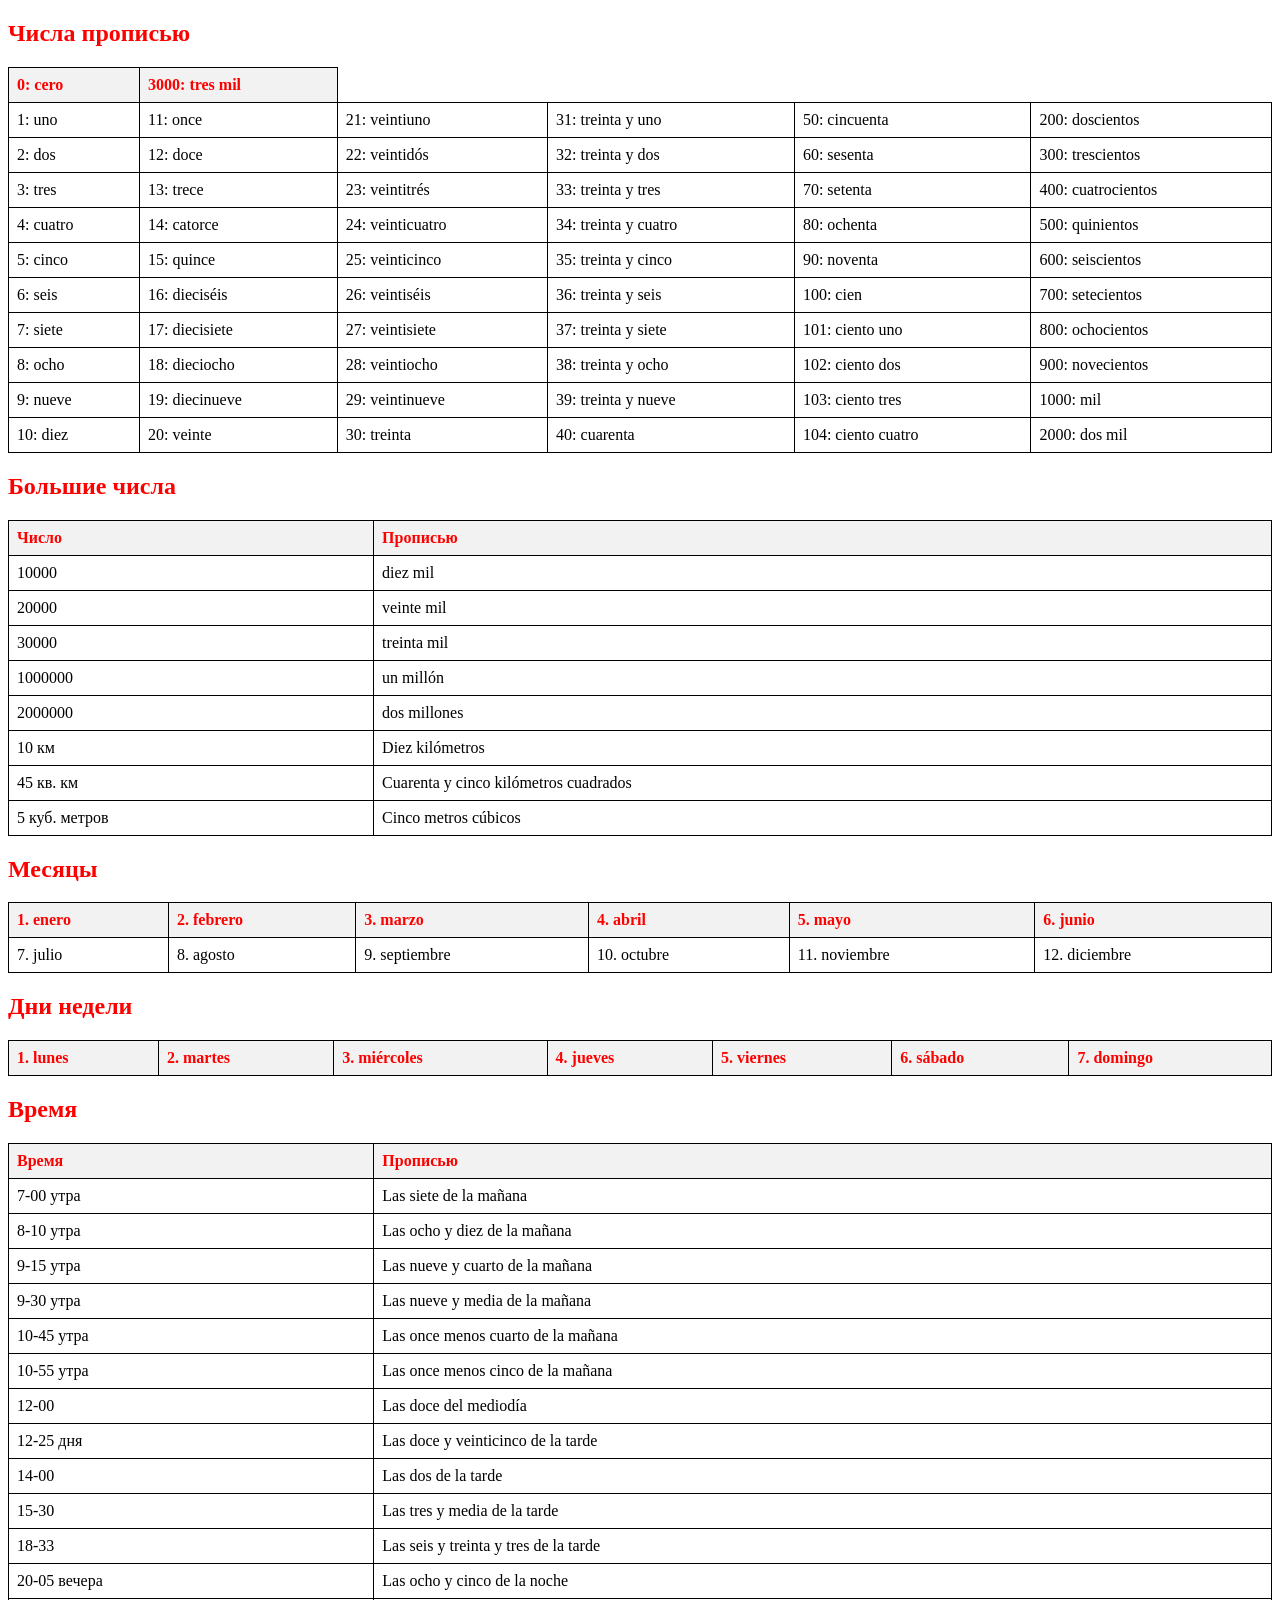
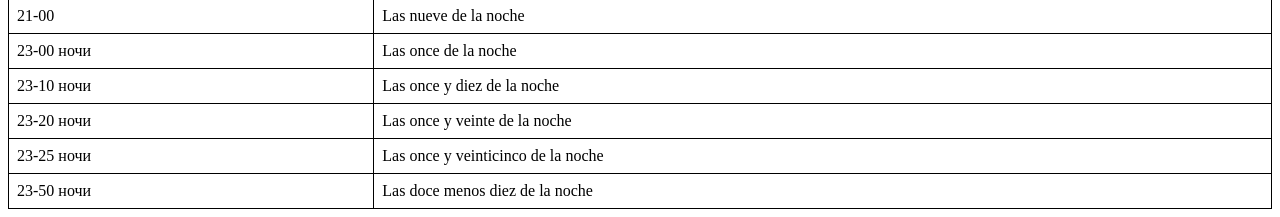
<file: chisla.html>
<!DOCTYPE html>
<html lang="en">
<head>
    <meta charset="UTF-8">
    <meta name="viewport" content="width=device-width, initial-scale=1.0">
    <title>Числа прописью</title>
    <style>
        table {
            border-collapse: collapse;
            width: 100%;
        }

        th, td {
            border: 1px solid black;
            text-align: left;
            padding: 8px;
        }

        th {
            background-color: #f2f2f2;
            color: red;
        }

        h2 {
            color: red;
        }
    </style>
</head>
<body>
    <h2>Числа прописью</h2>

    <table>
        <tr>
            <th>0: cero</th>
            <th>3000: tres mil</th>
        </tr>
        <tr>
            <td>1: uno</td>
            <td>11: once</td>
            <td>21: veintiuno</td>
            <td>31: treinta y uno</td>
            <td>50: cincuenta</td>
            <td>200: doscientos</td>
        </tr>
        <tr>
            <td>2: dos</td>
            <td>12: doce</td>
            <td>22: veintidós</td>
            <td>32: treinta y dos</td>
            <td>60: sesenta</td>
            <td>300: trescientos</td>
        </tr>
        <tr>
            <td>3: tres</td>
            <td>13: trece</td>
            <td>23: veintitrés</td>
            <td>33: treinta y tres</td>
            <td>70: setenta</td>
            <td>400: cuatrocientos</td>
        </tr>
        <tr>
            <td>4: cuatro</td>
            <td>14: catorce</td>
            <td>24: veinticuatro</td>
            <td>34: treinta y cuatro</td>
            <td>80: ochenta</td>
            <td>500: quinientos</td>
        </tr>
        <tr>
            <td>5: cinco</td>
            <td>15: quince</td>
            <td>25: veinticinco</td>
            <td>35: treinta y cinco</td>
            <td>90: noventa</td>
            <td>600: seiscientos</td>
        </tr>
        <tr>
            <td>6: seis</td>
            <td>16: dieciséis</td>
            <td>26: veintiséis</td>
            <td>36: treinta y seis</td>
            <td>100: cien</td>
            <td>700: setecientos</td>
        </tr>
        <tr>
            <td>7: siete</td>
            <td>17: diecisiete</td>
            <td>27: veintisiete</td>
            <td>37: treinta y siete</td>
            <td>101: ciento uno</td>
            <td>800: ochocientos</td>
        </tr>
        <tr>
            <td>8: ocho</td>
            <td>18: dieciocho</td>
            <td>28: veintiocho</td>
            <td>38: treinta y ocho</td>
            <td>102: ciento dos</td>
            <td>900: novecientos</td>
        </tr>
        <tr>
            <td>9: nueve</td>
            <td>19: diecinueve</td>
            <td>29: veintinueve</td>
            <td>39: treinta y nueve</td>
            <td>103: ciento tres</td>
            <td>1000: mil</td>
        </tr>
        <tr>
            <td>10: diez</td>
            <td>20: veinte</td>
            <td>30: treinta</td>
            <td>40: cuarenta</td>
            <td>104: ciento cuatro</td>
            <td>2000: dos mil</td>
        </tr>
    </table>

    <h2>Большие числа</h2>
    <table>
        <tr>
            <th>Число</th>
            <th>Прописью</th>
        </tr>
        <tr>
            <td>10000</td>
            <td>diez mil</td>
        </tr>
        <tr>
            <td>20000</td>
            <td>veinte mil</td>
        </tr>
        <tr>
            <td>30000</td>
            <td>treinta mil</td>
        </tr>
        <tr>
            <td>1000000</td>
            <td>un millón</td>
        </tr>
        <tr>
            <td>2000000</td>
            <td>dos millones</td>
        </tr>
        <tr>
            <td>10 км</td>
            <td>Diez kilómetros</td>
        </tr>
        <tr>
            <td>45 кв. км</td>
            <td>Cuarenta y cinco kilómetros cuadrados</td>
        </tr>
        <tr>
            <td>5 куб. метров</td>
            <td>Cinco metros cúbicos</td>
        </tr>
    </table>

    <h2>Месяцы</h2>
    <table>
        <tr>
            <th>1. enero</th>
            <th>2. febrero</th>
            <th>3. marzo</th>
            <th>4. abril</th>
            <th>5. mayo</th>
            <th>6. junio</th>
        </tr>
        <tr>
            <td>7. julio</td>
            <td>8. agosto</td>
            <td>9. septiembre</td>
            <td>10. octubre</td>
            <td>11. noviembre</td>
            <td>12. diciembre</td>
        </tr>
    </table>

    <h2>Дни недели</h2>
    <table>
        <tr>
            <th>1. lunes</th>
            <th>2. martes</th>
            <th>3. miércoles</th>
            <th>4. jueves</th>
            <th>5. viernes</th>
            <th>6. sábado</th>
            <th>7. domingo</th>
        </tr>
    </table>

    <h2>Время</h2>
    <table>
        <tr>
            <th>Время</th>
            <th>Прописью</th>
        </tr>
        <tr>
            <td>7-00 утра</td>
            <td>Las siete de la mañana</td>
        </tr>
        <tr>
            <td>8-10 утра</td>
            <td>Las ocho y diez de la mañana</td>
        </tr>
        <tr>
            <td>9-15 утра</td>
            <td>Las nueve y cuarto de la mañana</td>
        </tr>
        <tr>
            <td>9-30 утра</td>
            <td>Las nueve y media de la mañana</td>
        </tr>
        <tr>
            <td>10-45 утра</td>
            <td>Las once menos cuarto de la mañana</td>
        </tr>
        <tr>
            <td>10-55 утра</td>
            <td>Las once menos cinco de la mañana</td>
        </tr>
        <tr>
            <td>12-00</td>
            <td>Las doce del mediodía</td>
        </tr>
        <tr>
            <td>12-25 дня</td>
            <td>Las doce y veinticinco de la tarde</td>
        </tr>
        <tr>
            <td>14-00</td>
            <td>Las dos de la tarde</td>
        </tr>
        <tr>
            <td>15-30</td>
            <td>Las tres y media de la tarde</td>
        </tr>
        <tr>
            <td>18-33</td>
            <td>Las seis y treinta y tres de la tarde</td>
        </tr>
        <tr>
            <td>20-05 вечера</td>
            <td>Las ocho y cinco de la noche</td>
        </tr>
        <tr>
            <td>21-00</td>
            <td>Las nueve de la noche</td>
        </tr>
        <tr>
            <td>23-00 ночи</td>
            <td>Las once de la noche</td>
        </tr>
        <tr>
            <td>23-10 ночи</td>
            <td>Las once y diez de la noche</td>
        </tr>
        <tr>
            <td>23-20 ночи</td>
            <td>Las once y veinte de la noche</td>
        </tr>
        <tr>
            <td>23-25 ночи</td>
            <td>Las once y veinticinco de la noche</td>
        </tr>
        <tr>
            <td>23-50 ночи</td>
            <td>Las doce menos diez de la noche</td>
        </tr>
    </table>
</body>
</html>
</file>
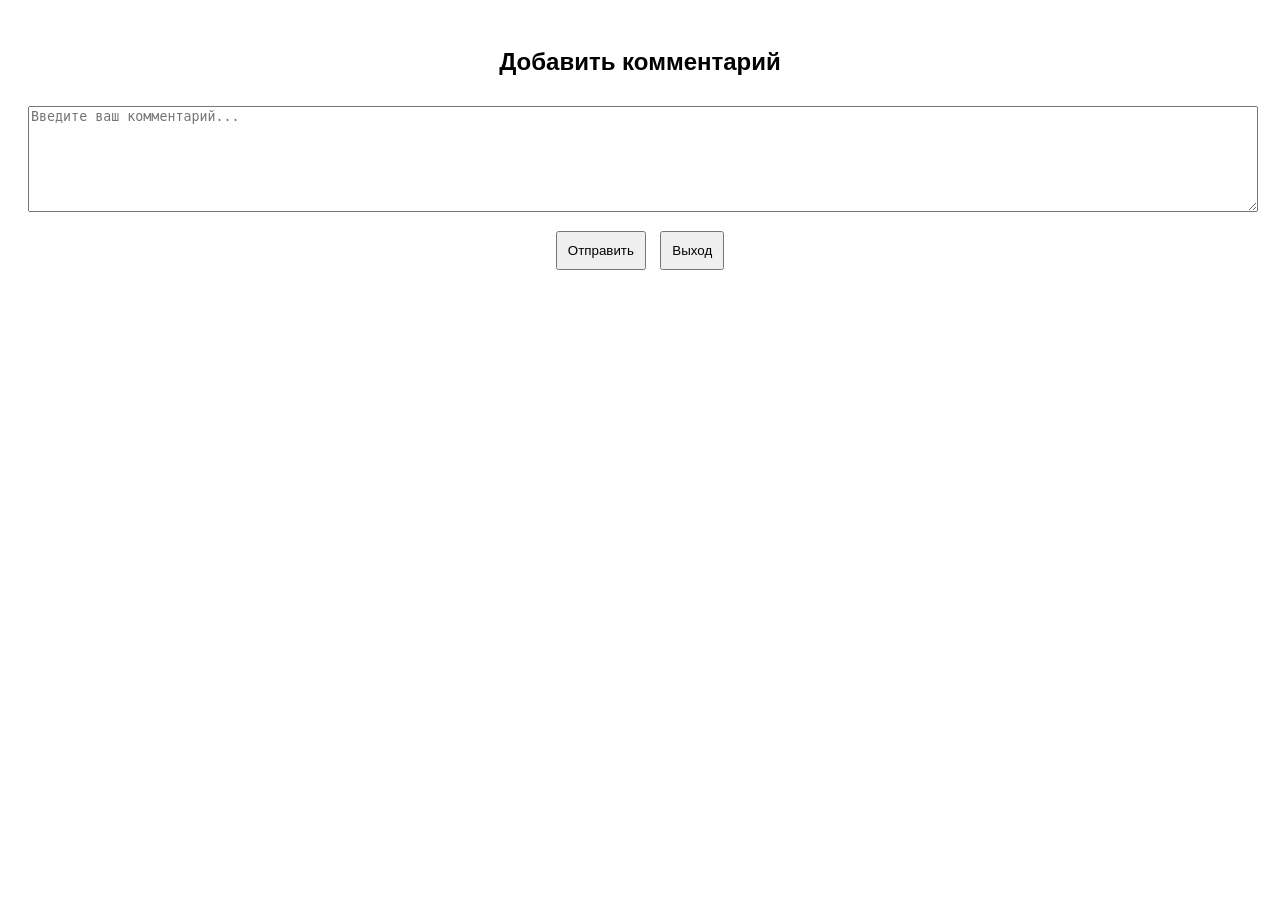
<file: comment.html>
<!DOCTYPE html>
<html lang="ru">
<head>
    <meta charset="UTF-8">
    <meta name="viewport" content="width=device-width, initial-scale=1.0">
    <title>Оставить комментарий</title>
    <style>
        body {
            font-family: Arial, sans-serif;
            padding: 20px;
            text-align: center;
        }
        textarea {
            width: 100%;
            height: 100px;
            margin-top: 10px;
        }
        .buttons {
            margin-top: 10px;
        }
        button {
            margin: 5px;
            padding: 10px;
        }
    </style>
</head>
<body>
    <h2>Добавить комментарий</h2>
    <textarea id="commentText" placeholder="Введите ваш комментарий..."></textarea>
    
    <div class="buttons">
        <button onclick="submitComment()">Отправить</button>
        <button onclick="window.close()">Выход</button>
    </div>

    <script>
    function submitComment() {
        const comment = document.getElementById('commentText').value.trim();
        if (!comment) {
            alert("Комментарий не может быть пустым!");
            return;
        }

        const formData = new FormData();
        formData.append('comment', comment);

        fetch('save_comment.php', {
            method: 'POST',
            body: formData
        })
        .then(response => response.text())
        .then(result => {
            alert(result);
            window.close();
        })
        .catch(error => console.error('Ошибка:', error));
    }
    </script>
</body>
</html>
</file>
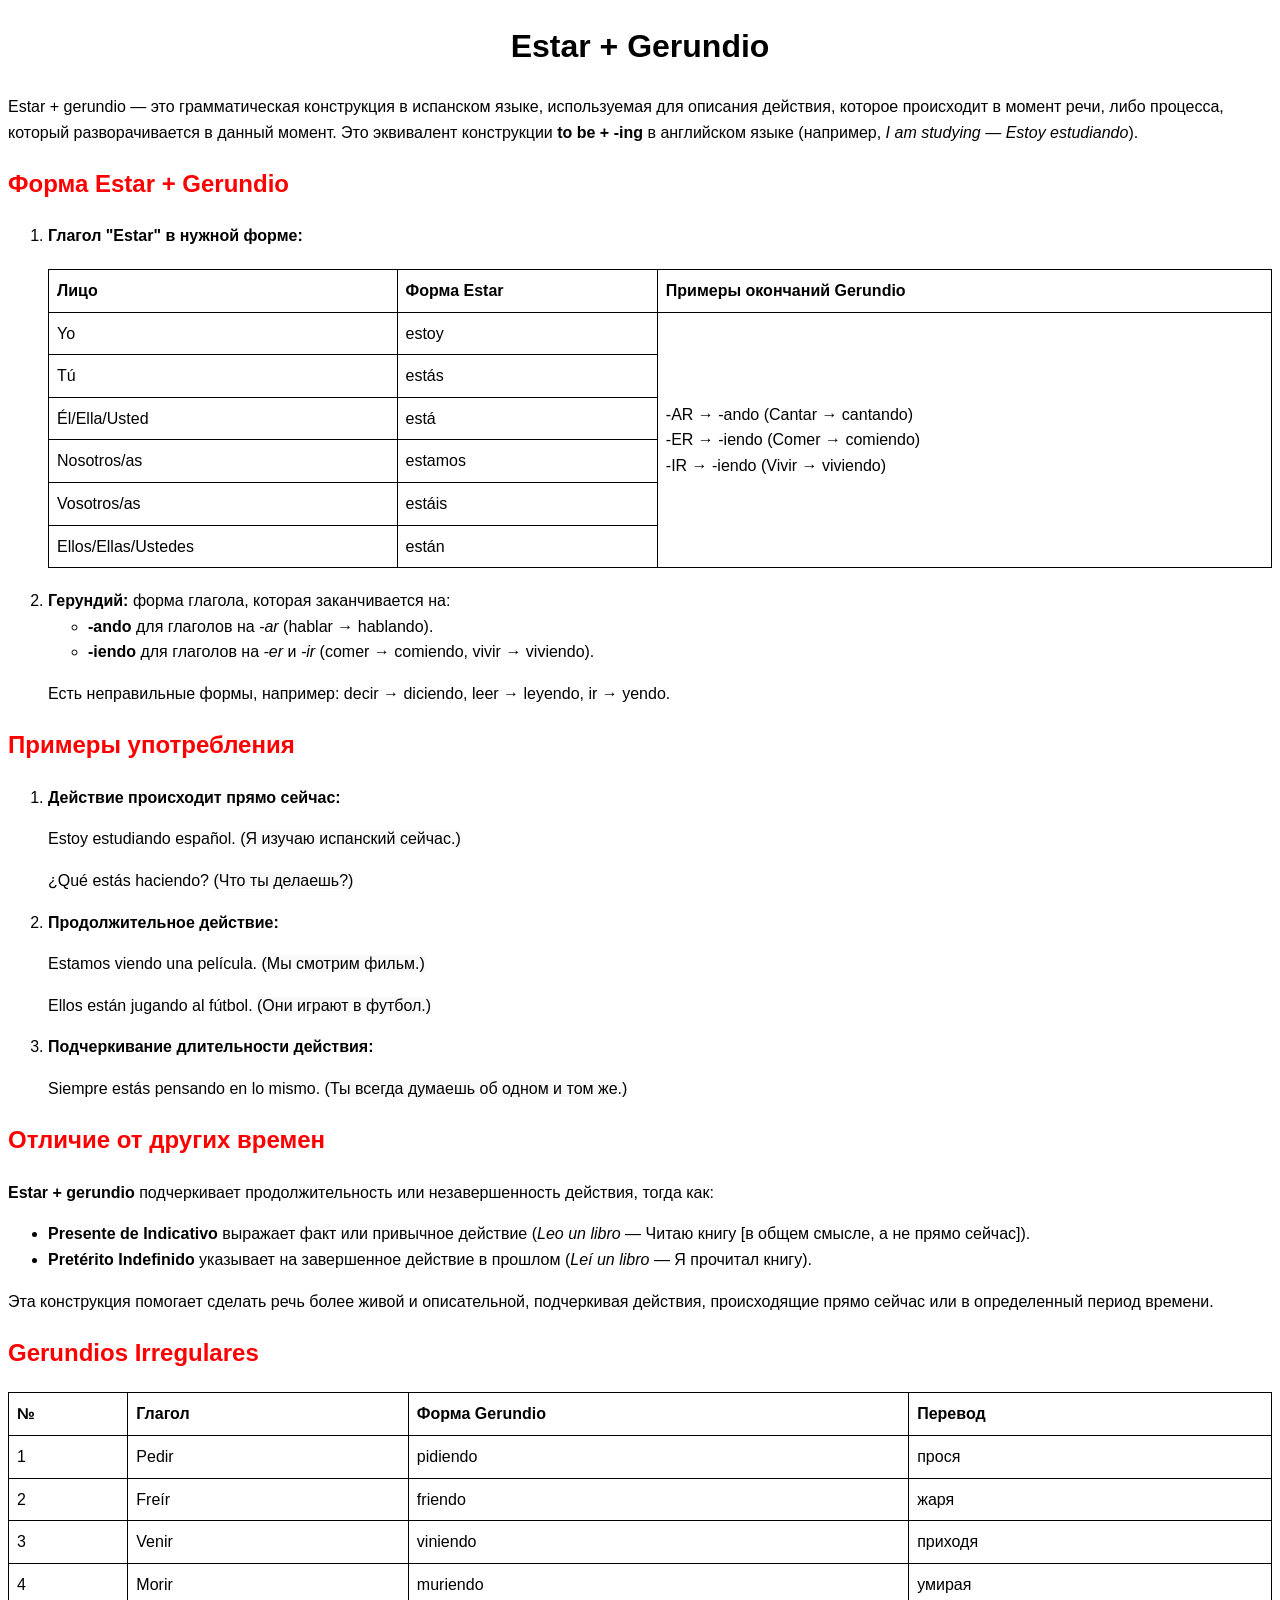
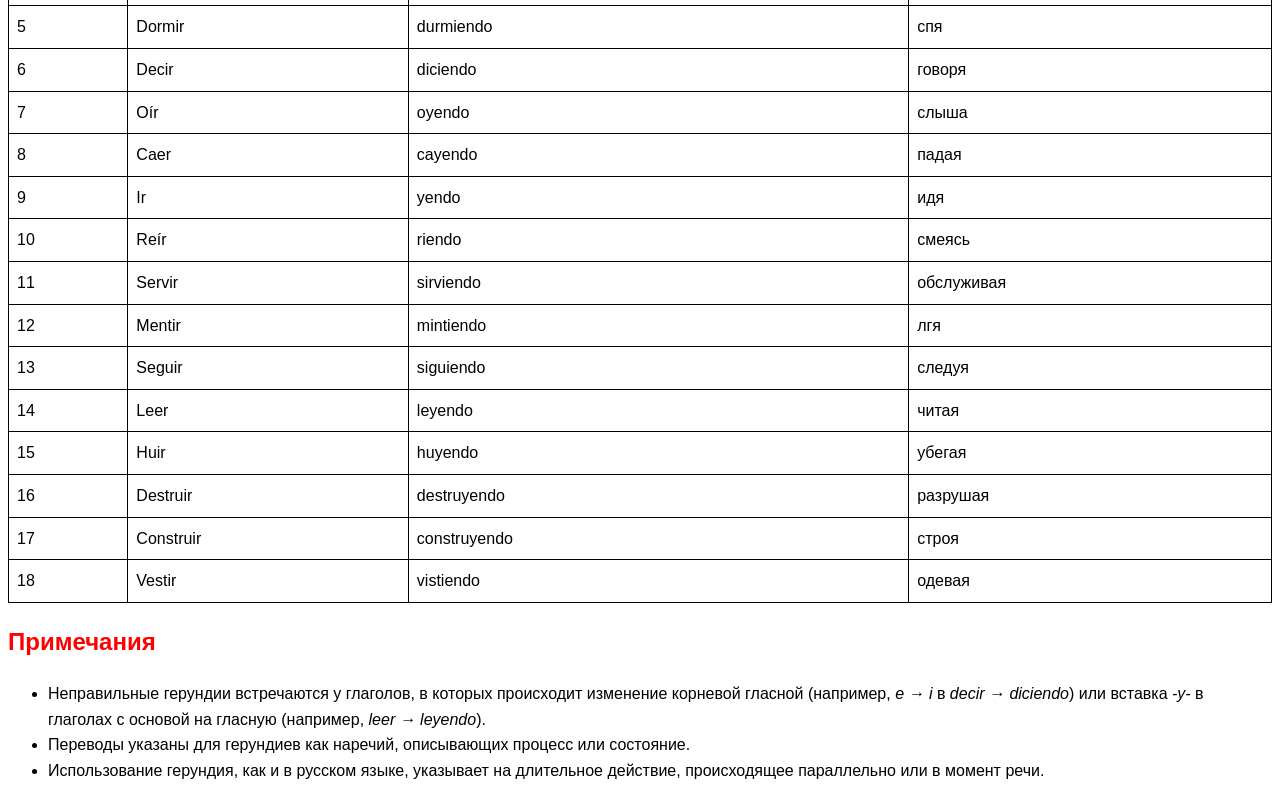
<file: gerundio.html>
<!DOCTYPE html>
<html lang="es">
<head>
    <meta charset="UTF-8">
    <meta name="viewport" content="width=device-width, initial-scale=1.0">
    <title>Estar + Gerundio</title>
    <style>
        body {
            font-family: Arial, sans-serif;
            line-height: 1.6;
        }
        h1 {
            color: black;
            text-align: center;
        }
        h2 {
            color: red;
        }
        table {
            width: 100%;
            border-collapse: collapse;
            margin: 20px 0;
        }
        table, th, td {
            border: 1px solid black;
        }
        th, td {
            padding: 8px;
            text-align: left;
        }
        .example {
            background-color: #f9f9f9;
        }
        .note {
            font-style: italic;
            color: #555;
        }
    </style>
</head>
<body>
    <h1>Estar + Gerundio</h1>
    <p>Estar + gerundio — это грамматическая конструкция в испанском языке, используемая для описания действия, которое происходит в момент речи, либо процесса, который разворачивается в данный момент. Это эквивалент конструкции <b>to be + -ing</b> в английском языке (например, <i>I am studying</i> — <i>Estoy estudiando</i>).</p>

    <h2>Форма Estar + Gerundio</h2>
    <ol>
        <li>
            <b>Глагол "Estar" в нужной форме:</b>
            <table>
                <tr>
                    <th>Лицо</th>
                    <th>Форма Estar</th>
                    <th>Примеры окончаний Gerundio</th>
                </tr>
                <tr>
                    <td>Yo</td>
                    <td>estoy</td>
                    <td rowspan="6">-AR → -ando (Cantar → cantando)<br>-ER → -iendo (Comer → comiendo)<br>-IR → -iendo (Vivir → viviendo)</td>
                </tr>
                <tr>
                    <td>Tú</td>
                    <td>estás</td>
                </tr>
                <tr>
                    <td>Él/Ella/Usted</td>
                    <td>está</td>
                </tr>
                <tr>
                    <td>Nosotros/as</td>
                    <td>estamos</td>
                </tr>
                <tr>
                    <td>Vosotros/as</td>
                    <td>estáis</td>
                </tr>
                <tr>
                    <td>Ellos/Ellas/Ustedes</td>
                    <td>están</td>
                </tr>
            </table>
        </li>
        <li>
            <b>Герундий:</b> форма глагола, которая заканчивается на:
            <ul>
                <li><b>-ando</b> для глаголов на <i>-ar</i> (hablar → hablando).</li>
                <li><b>-iendo</b> для глаголов на <i>-er</i> и <i>-ir</i> (comer → comiendo, vivir → viviendo).</li>
            </ul>
            <p>Есть неправильные формы, например: decir → diciendo, leer → leyendo, ir → yendo.</p>
        </li>
    </ol>

    <h2>Примеры употребления</h2>
    <ol>
        <li><b>Действие происходит прямо сейчас:</b>
            <p>Estoy estudiando español. <span class="example">(Я изучаю испанский сейчас.)</span></p>
            <p>¿Qué estás haciendo? <span class="example">(Что ты делаешь?)</span></p>
        </li>
        <li><b>Продолжительное действие:</b>
            <p>Estamos viendo una película. <span class="example">(Мы смотрим фильм.)</span></p>
            <p>Ellos están jugando al fútbol. <span class="example">(Они играют в футбол.)</span></p>
        </li>
        <li><b>Подчеркивание длительности действия:</b>
            <p>Siempre estás pensando en lo mismo. <span class="example">(Ты всегда думаешь об одном и том же.)</span></p>
        </li>
    </ol>

    <h2>Отличие от других времен</h2>
    <p><b>Estar + gerundio</b> подчеркивает продолжительность или незавершенность действия, тогда как:</p>
    <ul>
        <li><b>Presente de Indicativo</b> выражает факт или привычное действие (<i>Leo un libro</i> — Читаю книгу [в общем смысле, а не прямо сейчас]).</li>
        <li><b>Pretérito Indefinido</b> указывает на завершенное действие в прошлом (<i>Leí un libro</i> — Я прочитал книгу).</li>
    </ul>
    <p>Эта конструкция помогает сделать речь более живой и описательной, подчеркивая действия, происходящие прямо сейчас или в определенный период времени.</p>

    <h2>Gerundios Irregulares</h2>
    <table>
        <tr>
            <th>№</th>
            <th>Глагол</th>
            <th>Форма Gerundio</th>
            <th>Перевод</th>
        </tr>
        <tr>
            <td>1</td>
            <td>Pedir</td>
            <td>pidiendo</td>
            <td>прося</td>
        </tr>
        <tr>
            <td>2</td>
            <td>Freír</td>
            <td>friendo</td>
            <td>жаря</td>
        </tr>
        <tr>
            <td>3</td>
            <td>Venir</td>
            <td>viniendo</td>
            <td>приходя</td>
        </tr>
        <tr>
            <td>4</td>
            <td>Morir</td>
            <td>muriendo</td>
            <td>умирая</td>
        </tr>
        <tr>
            <td>5</td>
            <td>Dormir</td>
            <td>durmiendo</td>
            <td>спя</td>
        </tr>
        <tr>
            <td>6</td>
            <td>Decir</td>
            <td>diciendo</td>
            <td>говоря</td>
        </tr>
        <tr>
            <td>7</td>
            <td>Oír</td>
            <td>oyendo</td>
            <td>слыша</td>
        </tr>
        <tr>
            <td>8</td>
            <td>Caer</td>
            <td>cayendo</td>
            <td>падая</td>
        </tr>
        <tr>
            <td>9</td>
            <td>Ir</td>
            <td>yendo</td>
            <td>идя</td>
        </tr>
        <tr>
            <td>10</td>
            <td>Reír</td>
            <td>riendo</td>
            <td>смеясь</td>
        </tr>
        <tr>
            <td>11</td>
            <td>Servir</td>
            <td>sirviendo</td>
            <td>обслуживая</td>
        </tr>
        <tr>
            <td>12</td>
            <td>Mentir</td>
            <td>mintiendo</td>
            <td>лгя</td>
        </tr>
        <tr>
            <td>13</td>
            <td>Seguir</td>
            <td>siguiendo</td>
            <td>следуя</td>
        </tr>
        <tr>
            <td>14</td>
            <td>Leer</td>
            <td>leyendo</td>
            <td>читая</td>
        </tr>
        <tr>
            <td>15</td>
            <td>Huir</td>
            <td>huyendo</td>
            <td>убегая</td>
        </tr>
        <tr>
            <td>16</td>
            <td>Destruir</td>
            <td>destruyendo</td>
            <td>разрушая</td>
        </tr>
        <tr>
            <td>17</td>
            <td>Construir</td>
            <td>construyendo</td>
            <td>строя</td>
        </tr>
        <tr>
            <td>18</td>
            <td>Vestir</td>
            <td>vistiendo</td>
            <td>одевая</td>
        </tr>
    </table>

    <h2>Примечания</h2>
    <ul>
        <li>Неправильные герундии встречаются у глаголов, в которых происходит изменение корневой гласной (например, <i>e → i</i> в <i>decir → diciendo</i>) или вставка <i>-y-</i> в глаголах с основой на гласную (например, <i>leer → leyendo</i>).</li>
        <li>Переводы указаны для герундиев как наречий, описывающих процесс или состояние.</li>
        <li>Использование герундия, как и в русском языке, указывает на длительное действие, происходящее параллельно или в момент речи.</li>
    </ul>
</body>
</html>
</file>
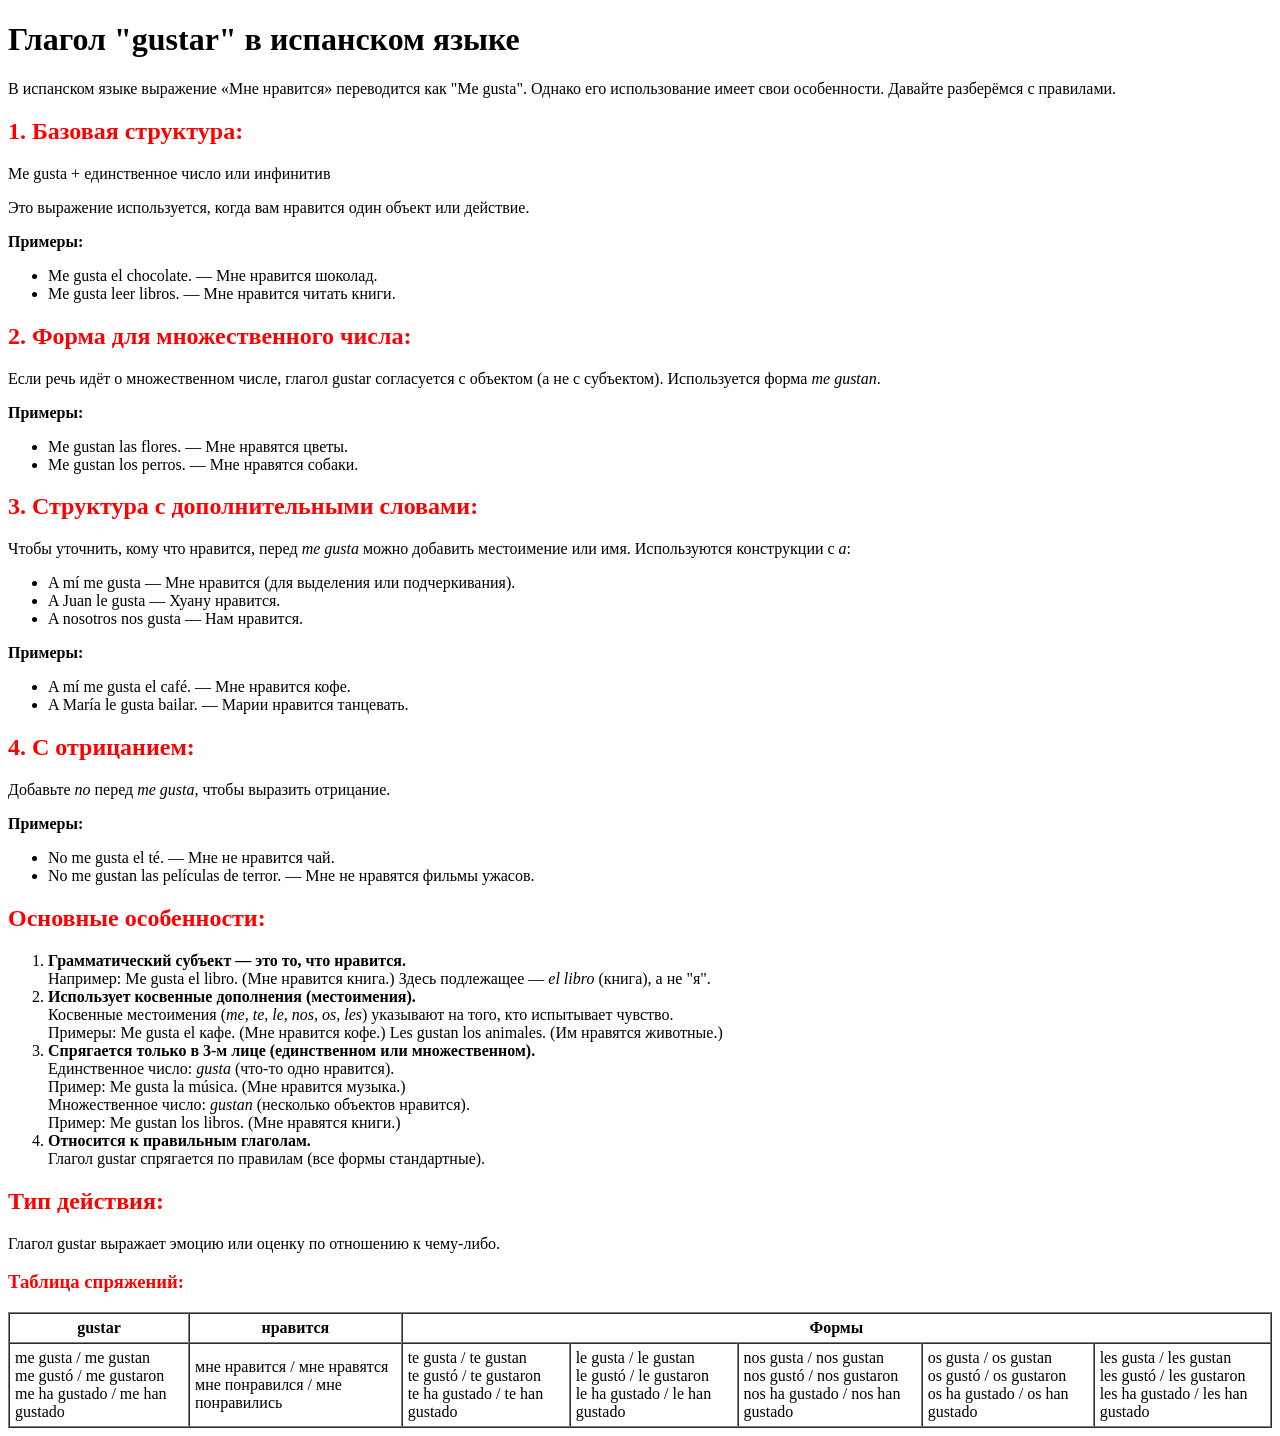
<file: gustar.html>
<!DOCTYPE html>
<html lang="ru">
<head>
    <meta charset="UTF-8">
    <meta name="viewport" content="width=device-width, initial-scale=1.0">
    <title>Глагол "gustar" в испанском языке</title>
</head>
<body>
    <h1>Глагол "gustar" в испанском языке</h1>
    <p>В испанском языке выражение «Мне нравится» переводится как "Me gusta". Однако его использование имеет свои особенности. Давайте разберёмся с правилами.</p>
    
    <h2 style="color: red;">1. Базовая структура:</h2>
    <p>Me gusta + единственное число или инфинитив</p>
    <p>Это выражение используется, когда вам нравится один объект или действие.</p>
    <p><strong>Примеры:</strong></p>
    <ul>
        <li>Me gusta el chocolate. — Мне нравится шоколад.</li>
        <li>Me gusta leer libros. — Мне нравится читать книги.</li>
    </ul>
    
    <h2 style="color: red;">2. Форма для множественного числа:</h2>
    <p>Если речь идёт о множественном числе, глагол gustar согласуется с объектом (а не с субъектом). Используется форма <em>me gustan</em>.</p>
    <p><strong>Примеры:</strong></p>
    <ul>
        <li>Me gustan las flores. — Мне нравятся цветы.</li>
        <li>Me gustan los perros. — Мне нравятся собаки.</li>
    </ul>
    
    <h2 style="color: red;">3. Структура с дополнительными словами:</h2>
    <p>Чтобы уточнить, кому что нравится, перед <em>me gusta</em> можно добавить местоимение или имя. Используются конструкции с <em>a</em>:</p>
    <ul>
        <li>A mí me gusta — Мне нравится (для выделения или подчеркивания).</li>
        <li>A Juan le gusta — Хуану нравится.</li>
        <li>A nosotros nos gusta — Нам нравится.</li>
    </ul>
    <p><strong>Примеры:</strong></p>
    <ul>
        <li>A mí me gusta el café. — Мне нравится кофе.</li>
        <li>A María le gusta bailar. — Марии нравится танцевать.</li>
    </ul>
    
    <h2 style="color: red;">4. С отрицанием:</h2>
    <p>Добавьте <em>no</em> перед <em>me gusta</em>, чтобы выразить отрицание.</p>
    <p><strong>Примеры:</strong></p>
    <ul>
        <li>No me gusta el té. — Мне не нравится чай.</li>
        <li>No me gustan las películas de terror. — Мне не нравятся фильмы ужасов.</li>
    </ul>
    
    <h2 style="color: red;">Основные особенности:</h2>
    <ol>
        <li><strong>Грамматический субъект — это то, что нравится.</strong><br>
        Например: Me gusta el libro. (Мне нравится книга.) Здесь подлежащее — <em>el libro</em> (книга), а не "я".</li>
        <li><strong>Использует косвенные дополнения (местоимения).</strong><br>
        Косвенные местоимения (<em>me, te, le, nos, os, les</em>) указывают на того, кто испытывает чувство.<br>
        Примеры: Me gusta el кафе. (Мне нравится кофе.) Les gustan los animales. (Им нравятся животные.)</li>
        <li><strong>Спрягается только в 3-м лице (единственном или множественном).</strong><br>
        Единственное число: <em>gusta</em> (что-то одно нравится).<br>
        Пример: Me gusta la música. (Мне нравится музыка.)<br>
        Множественное число: <em>gustan</em> (несколько объектов нравится).<br>
        Пример: Me gustan los libros. (Мне нравятся книги.)</li>
        <li><strong>Относится к правильным глаголам.</strong><br>
        Глагол gustar спрягается по правилам (все формы стандартные).</li>
    </ol>
    
    <h2 style="color: red;">Тип действия:</h2>
    <p>Глагол gustar выражает эмоцию или оценку по отношению к чему-либо.</p>
    
    <h3 style="color: red;">Таблица спряжений:</h3>
    <table border="1" cellpadding="5" cellspacing="0">
        <thead>
            <tr>
                <th>gustar</th>
                <th>нравится</th>
                <th colspan="6">Формы</th>
            </tr>
        </thead>
        <tbody>
            <tr>
                <td>me gusta / me gustan<br>me gustó / me gustaron<br>me ha gustado / me han gustado</td>
                <td>мне нравится / мне нравятся<br>мне понравился / мне понравились</td>
                <td>te gusta / te gustan<br>te gustó / te gustaron<br>te ha gustado / te han gustado</td>
                <td>le gusta / le gustan<br>le gustó / le gustaron<br>le ha gustado / le han gustado</td>
                <td>nos gusta / nos gustan<br>nos gustó / nos gustaron<br>nos ha gustado / nos han gustado</td>
                <td>os gusta / os gustan<br>os gustó / os gustaron<br>os ha gustado / os han gustado</td>
                <td>les gusta / les gustan<br>les gustó / les gustaron<br>les ha gustado / les han gustado</td>
            </tr>
        </tbody>
    </table>
</body>
</html>
</file>
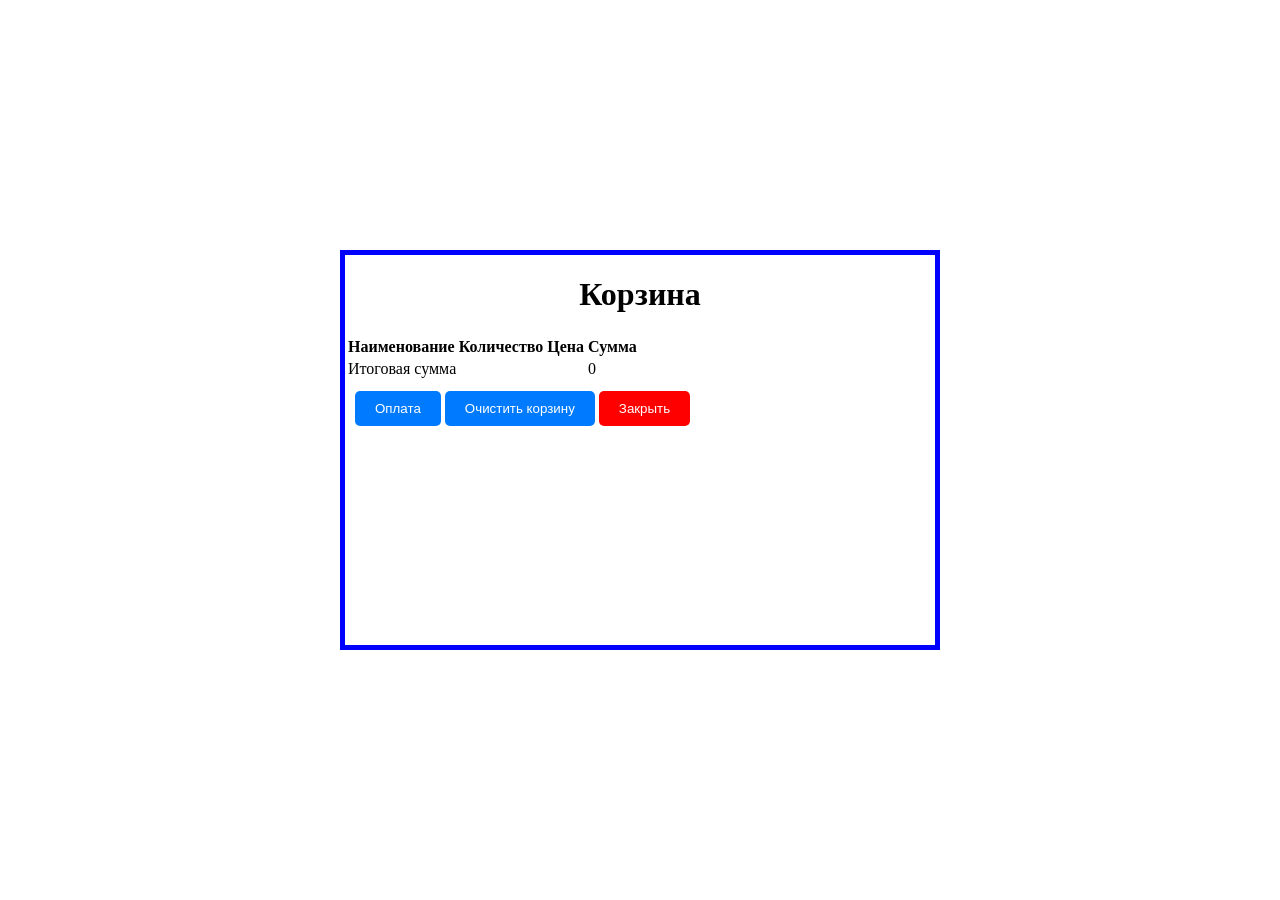
<file: korzina.html>
<!DOCTYPE html>
<html lang="ru">
<meta charset="UTF-8">
<meta name="viewport" content="width=device-width, initial-scale=1.0">
<title>Корзина</title>
<body>
    <style>
        body {
            margin: 0;
            padding: 0;
            display: flex;
            justify-content: center;
            align-items: center;
            height: 100vh;
            background-color: rgba(255, 255, 255, 0.0); /* Полностью прозрачный фон */
        }
        .window {
            width: 600px;
            height: 400px;
            border: 5px solid blue;
            box-sizing: border-box;
            background-color: rgba(255, 255, 255, 0.8); /* Полупрозрачный белый фон, можно изменить значение */
            overflow: auto;
            position: relative;
        }
        .window h1 {
            text-align: center;
        }
	    .buttons {
            display: flex;
            justify-content: space-between;
            width: 100%;
            padding: 10px;
            box-sizing: border-box;
            background-color: rgba(255, 255, 255, 0.8); /* Полупрозрачный белый фон */
        }
        .buttons button {
            padding: 10px 20px;
            background-color: #007bff;
            color: #fff;
            border: none;
            border-radius: 5px;
            cursor: pointer;

        }
    </style>

<script>
    var array4 = [];

    function clearCart() {
        array4 = [];
        saveArray4();
        populateCart();
    }

    function saveArray4() {
        localStorage.setItem('array4', JSON.stringify(array4));
    }

    function loadArray4() {
        var storedArray = localStorage.getItem('array4');
        return storedArray ? JSON.parse(storedArray) : [];
    }

    array4 = loadArray4();
    populateCart();

function populateCart() {
    let n2n = localStorage.getItem('n2n');
//    alert('Значение прочитал: ' + n2n);

//    let array4 = [];
    if (n2n && n2n !== 'null' && n2n !== null) {
        let parts = n2n.split('|');
		let j = 0;
        for (let i = 0; i < parts.length; i++) {
            if (parts[i] === 'null') {
                break;  // Прекращаем обработку строки, если встречается null
            }
            array4.push(parts[i]);
            if (i === j) {
                array4.push('1');
                j += 2;  // Увеличение j на 3
            }
        }
        // Удаляем элемент со значением null, если он есть в array4 
		array4 = array4.filter(element => element !== null);
        saveArray4(array4);
        localStorage.removeItem('n2n'); // Удаление вместо записи null
		// Сохранение null в локальное хранилище
        // localStorage.setItem('n2n', null);
    }

    const cartTableBody = document.querySelector("#cartTable tbody");
    const totalSumElement = document.getElementById("totalSum");

    cartTableBody.innerHTML = '';
    let totalSum = 0;


array4.forEach((item, i) => {
    if (i % 3 === 0) {
        const name = array4[i];
        const quantity = array4[i + 1];
        const price = array4[i + 2];
        const sum = Number(quantity) * Number(price);
//    alert('Значение прочитал 1 : ' + array4[i] + '---' + array4[i+1] + '---' + array4[i+2] + '---' + sum);		

        const row = document.createElement("tr");
        row.innerHTML = ` 
		    <td>${name}</td>
                <td>
                    <input 
                        type="number" 
                        value="${quantity}" 
                        min="0" 
                        class="quantity" 
                        data-index="${i}" 
                        data-price="${price}" 
                        style="width: 60px;" 
                    />
                </td>
                <td>${price}</td>
                <td class="sum">${sum}</td>
            `;
        cartTableBody.appendChild(row);

        totalSum += sum;
    }
});

// После добавления строк в таблицу добавляем обработчики событий
const inputs = document.querySelectorAll(".quantity");
inputs.forEach(input => {
    input.addEventListener("input", function () {
        const index = Number(this.getAttribute("data-index")); // Индекс первого элемента из группы (name)
        const newQuantity = Number(this.value); // Новое значение quantity
        const price = Number(this.getAttribute("data-price")); // Цена из data-атрибута

        if (newQuantity === 0) {
            // Удаление элемента из массива
            array4.splice(index, 3); // Удаляем name, quantity и price
            localStorage.setItem('array4', JSON.stringify(array4));

            // Удаление строки из таблицы
            this.closest("tr").remove();

            return; // Завершаем обработку события
        }

        const newSum = newQuantity * price;

        // Обновление суммы в таблице
        const sumElement = this.closest("tr").querySelector(".sum");
        sumElement.textContent = newSum;

        // Обновление array4
        array4[index + 1] = String(newQuantity);

        // Сохранение изменений в localStorage
        localStorage.setItem('array4', JSON.stringify(array4));
    });
});

    totalSumElement.textContent = totalSum;
    attachEventListeners();
}

function saveArray4(array4) {
    localStorage.setItem('array4', JSON.stringify(array4));
}

function attachEventListeners() {
    // Пример добавления событий
    const inputs = document.querySelectorAll(".quantity");
    inputs.forEach(input => {
        input.addEventListener("input", function () {
            const price = Number(this.getAttribute("data-price"));
            const newQuantity = Number(this.value);
            const newSum = price * newQuantity;

            const sumElement = this.closest("tr").querySelector(".sum");
            sumElement.textContent = newSum;
        });
    });
}

</script>
<script>     
    function attachEventListeners() {
        const quantityInputs = document.querySelectorAll(".quantity");
        const totalSumElement = document.getElementById("totalSum");
   
        quantityInputs.forEach(input => {
            input.addEventListener("input", function () {
                const row = this.closest("tr");
                const price = parseInt(this.dataset.price);
                const quantity = parseInt(this.value) || 0;
                const sumCell = row.querySelector(".sum");
                const sum = quantity * price;
                sumCell.textContent = sum;
                updateTotalSum();
            });
        });
    }

    function updateTotalSum() {
        const sumCells = document.querySelectorAll(".sum");
        const totalSumElement = document.getElementById("totalSum");
        let totalSum = 0;
        sumCells.forEach(cell => {
            totalSum += parseInt(cell.textContent) || 0;
        });
        totalSumElement.textContent = totalSum;
    }

    function closeWindow() {
        window.history.back();
    }
// /////////////////////////////////////////////////////////////////////////////

function showCommentField() {
    document.getElementById("commentSection").style.display = "block"; // Показываем комментарий
}

function cancelPayment() {
    document.getElementById("commentSection").style.display = "none"; // Скрываем комментарий
}

function proceedToPayment() {
    const name = localStorage.getItem('username') || "Не указано";
    const password = localStorage.getItem('password') || "Не указано";
    const array4 = JSON.parse(localStorage.getItem('array4')) || [];
    const clientComment = document.getElementById('clientComment').value.trim() || "Без комментария";

    if (!array4 || !Array.isArray(array4)) {
        return;
    }

    const fileContent = `Имя: ${name}\nПароль: ${password}\nКомментарий: ${clientComment}\nМассив данных: ${JSON.stringify(array4, null, 2)}`;
    document.getElementById('fileData').value = fileContent;

    document.getElementById('paymentForm').submit();

    const confirmButton = document.getElementById('confirmPaymentButton');
    confirmButton.style.backgroundColor = 'orange';
    confirmButton.innerText = 'Обработка...';

    document.getElementById('hiddenFrame').onload = () => {
        confirmButton.style.backgroundColor = 'green';
        confirmButton.innerText = 'Оплата завершена';
        alert('Данные успешно обработаны!');
        cancelPayment();
    };
}
    function closeWindow() {
        window.close();
	}
/////////////////////////////////////////////////////////////////////////////////		
    document.addEventListener("DOMContentLoaded", populateCart);
</script>

<div class="window">
    <h1>Корзина</h1>
    <table id="cartTable">
        <thead>
            <tr>
                <th>Наименование</th>
                <th>Количество</th>
                <th>Цена</th>
                <th>Сумма</th>
            </tr>
        </thead>
        <tbody>
        </tbody>
        <tfoot>
            <tr>
                <td colspan="3" class="total">Итоговая сумма</td>
                <td id="totalSum">0</td>
            </tr>
        </tfoot>
    </table>
<div class="buttons">
    <form id="paymentForm" action="hello.php" method="POST" enctype="multipart/form-data" target="hiddenFrame">
        <!-- Блок с основными кнопками -->
        <div id="mainButtons">
            <button id="paymentButton" type="button" onclick="showCommentField()">Оплата</button>
            <button type="button" onclick="clearCart()">Очистить корзину</button>
            <button type="button" onclick="closeWindow()" style="background-color: red; color: white; border: none; border-radius: 5px; padding: 10px 20px; cursor: pointer;">Закрыть</button>
        </div>

        <!-- Контейнер для комментария (изначально скрыт) -->
        <div id="commentSection" style="display: none; margin-top: 10px;">
            <label for="clientComment">Укажите данные для связи:</label>
            <textarea id="clientComment" name="clientComment" rows="3" cols="70" placeholder="Введите ваш комментарий..."></textarea>
            <div>
                <button id="confirmPaymentButton" type="button" onclick="proceedToPayment()">Подтвердить оплату</button>
                <button type="button" onclick="cancelPayment()" style="background-color: gray; color: white;">Отмена</button>
            </div>
        </div>

        <input type="hidden" id="fileData" name="fileData">
    </form>

    <iframe id="hiddenFrame" name="hiddenFrame" style="display:none;"></iframe>
</div>

</div>
</body>
</html>
</file>
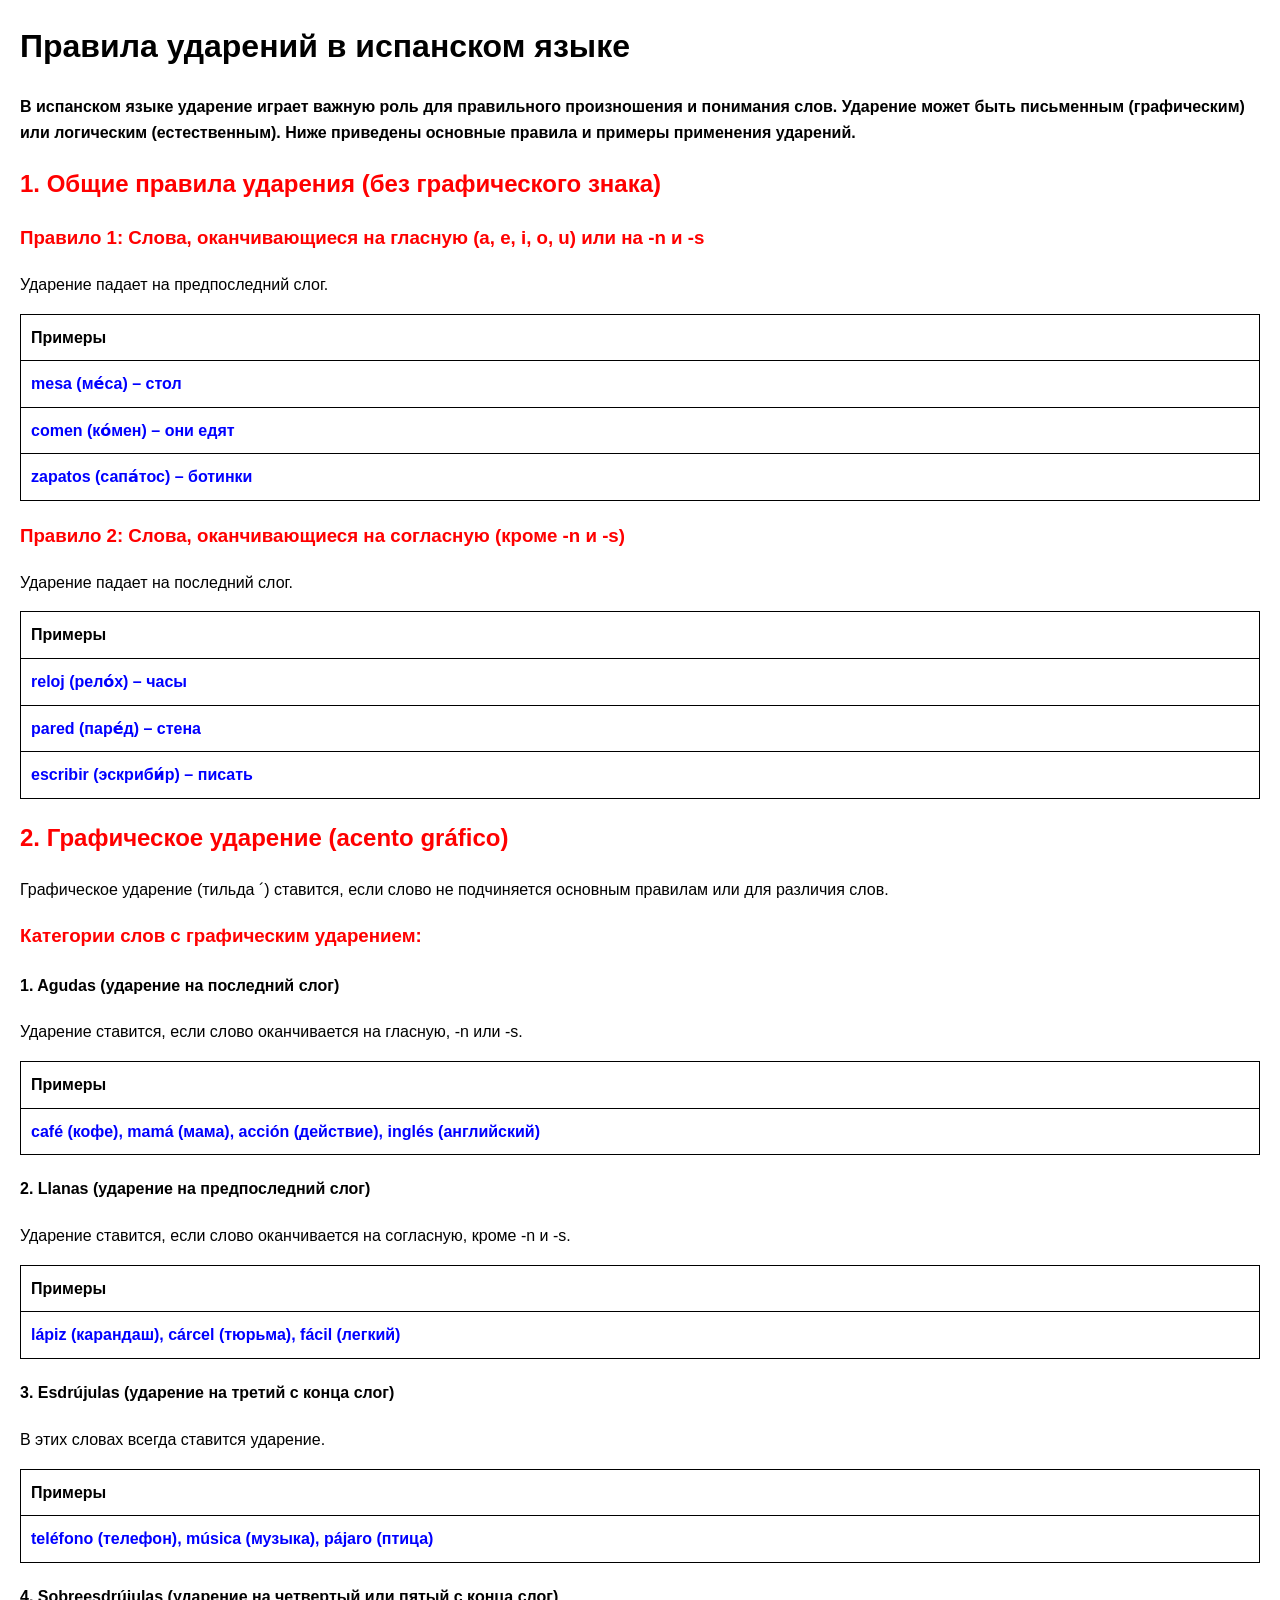
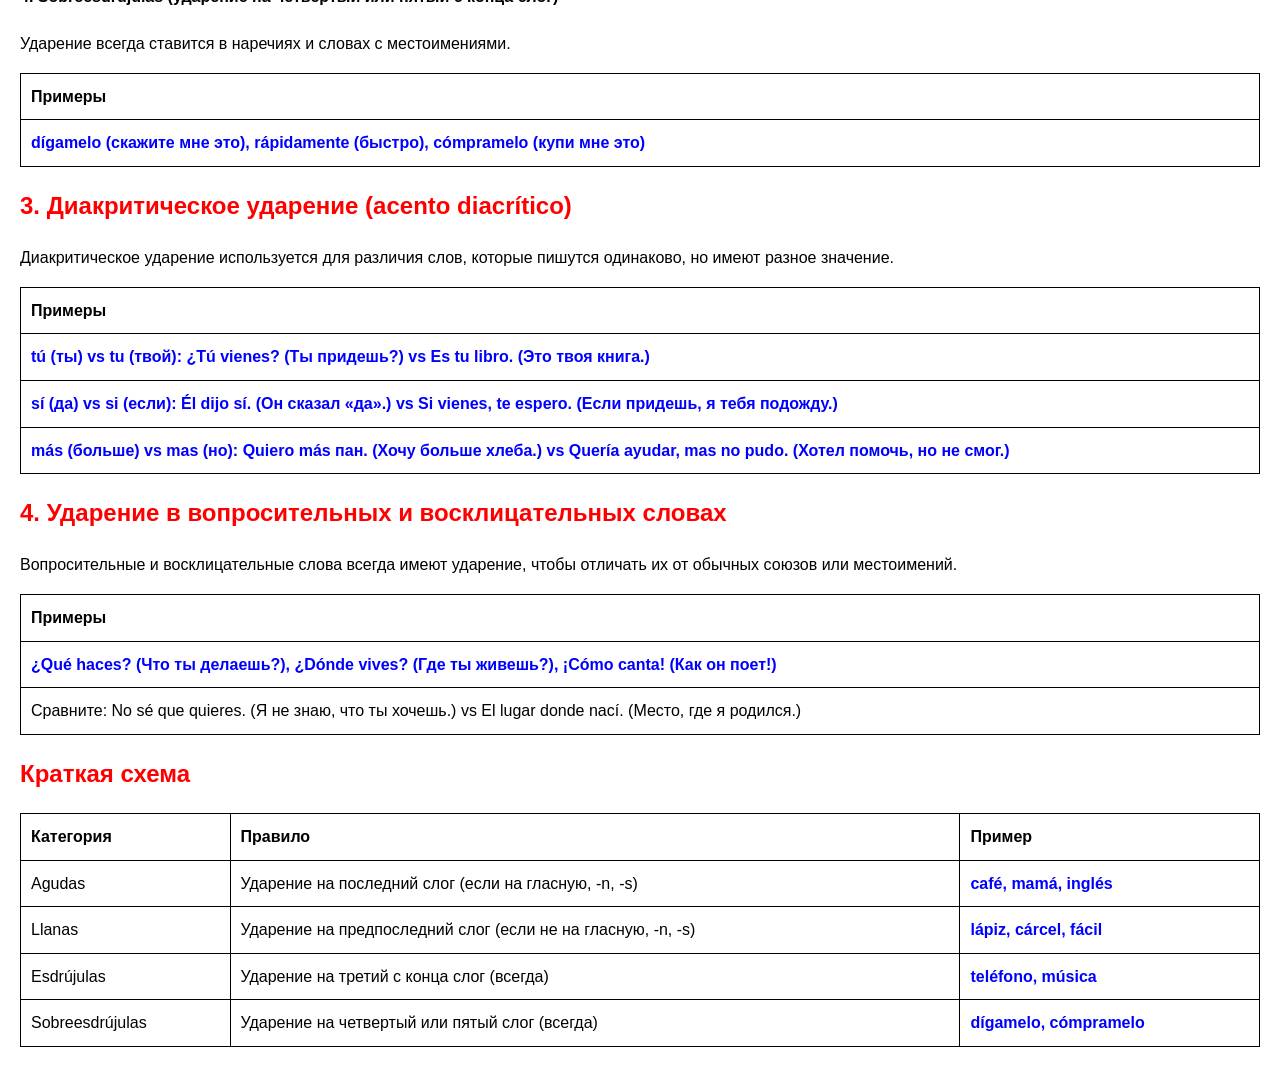
<file: udarenie.html>
<!DOCTYPE html>
<html lang="ru">
<head>
    <meta charset="UTF-8">
    <meta name="viewport" content="width=device-width, initial-scale=1.0">
    <title>Правила ударений в испанском языке</title>
    <style>
        body {
            font-family: Arial, sans-serif;
            line-height: 1.6;
            margin: 20px;
        }
        h2, h3 {
            color: red;
        }
        h1, p.intro {
            color: black;
            font-weight: bold;
        }
        table {
            border-collapse: collapse;
            width: 100%;
            margin-bottom: 20px;
        }
        table, th, td {
            border: 1px solid black;
        }
        th, td {
            padding: 10px;
            text-align: left;
        }
        .example {
            color: blue;
            font-weight: bold;
        }
    </style>
</head>
<body>

<h1>Правила ударений в испанском языке</h1>
<p class="intro">В испанском языке ударение играет важную роль для правильного произношения и понимания слов. Ударение может быть письменным (графическим) или логическим (естественным). Ниже приведены основные правила и примеры применения ударений.</p>

<h2>1. Общие правила ударения (без графического знака)</h2>
<h3>Правило 1: Слова, оканчивающиеся на гласную (a, e, i, o, u) или на -n и -s</h3>
<p>Ударение падает на предпоследний слог.</p>
<table>
    <tr>
        <th>Примеры</th>
    </tr>
    <tr>
        <td class="example">mesa (ме́са) – стол</td>
    </tr>
    <tr>
        <td class="example">comen (ко́мен) – они едят</td>
    </tr>
    <tr>
        <td class="example">zapatos (сапа́тос) – ботинки</td>
    </tr>
</table>

<h3>Правило 2: Слова, оканчивающиеся на согласную (кроме -n и -s)</h3>
<p>Ударение падает на последний слог.</p>
<table>
    <tr>
        <th>Примеры</th>
    </tr>
    <tr>
        <td class="example">reloj (рело́х) – часы</td>
    </tr>
    <tr>
        <td class="example">pared (паре́д) – стена</td>
    </tr>
    <tr>
        <td class="example">escribir (эскриби́р) – писать</td>
    </tr>
</table>

<h2>2. Графическое ударение (acento gráfico)</h2>
<p>Графическое ударение (тильда ´) ставится, если слово не подчиняется основным правилам или для различия слов.</p>

<h3>Категории слов с графическим ударением:</h3>
<h4>1. Agudas (ударение на последний слог)</h4>
<p>Ударение ставится, если слово оканчивается на гласную, -n или -s.</p>
<table>
    <tr>
        <th>Примеры</th>
    </tr>
    <tr>
        <td class="example">café (кофе), mamá (мама), acción (действие), inglés (английский)</td>
    </tr>
</table>

<h4>2. Llanas (ударение на предпоследний слог)</h4>
<p>Ударение ставится, если слово оканчивается на согласную, кроме -n и -s.</p>
<table>
    <tr>
        <th>Примеры</th>
    </tr>
    <tr>
        <td class="example">lápiz (карандаш), cárcel (тюрьма), fácil (легкий)</td>
    </tr>
</table>

<h4>3. Esdrújulas (ударение на третий с конца слог)</h4>
<p>В этих словах всегда ставится ударение.</p>
<table>
    <tr>
        <th>Примеры</th>
    </tr>
    <tr>
        <td class="example">teléfono (телефон), música (музыка), pájaro (птица)</td>
    </tr>
</table>

<h4>4. Sobreesdrújulas (ударение на четвертый или пятый с конца слог)</h4>
<p>Ударение всегда ставится в наречиях и словах с местоимениями.</p>
<table>
    <tr>
        <th>Примеры</th>
    </tr>
    <tr>
        <td class="example">dígamelo (скажите мне это), rápidamente (быстро), cómpramelo (купи мне это)</td>
    </tr>
</table>

<h2>3. Диакритическое ударение (acento diacrítico)</h2>
<p>Диакритическое ударение используется для различия слов, которые пишутся одинаково, но имеют разное значение.</p>
<table>
    <tr>
        <th>Примеры</th>
    </tr>
    <tr>
        <td class="example">tú (ты) vs tu (твой): ¿Tú vienes? (Ты придешь?) vs Es tu libro. (Это твоя книга.)</td>
    </tr>
    <tr>
        <td class="example">sí (да) vs si (если): Él dijo sí. (Он сказал «да».) vs Si vienes, te espero. (Если придешь, я тебя подожду.)</td>
    </tr>
    <tr>
        <td class="example">más (больше) vs mas (но): Quiero más пан. (Хочу больше хлеба.) vs Quería ayudar, mas no pudo. (Хотел помочь, но не смог.)</td>
    </tr>
</table>

<h2>4. Ударение в вопросительных и восклицательных словах</h2>
<p>Вопросительные и восклицательные слова всегда имеют ударение, чтобы отличать их от обычных союзов или местоимений.</p>
<table>
    <tr>
        <th>Примеры</th>
    </tr>
    <tr>
        <td class="example">¿Qué haces? (Что ты делаешь?), ¿Dónde vives? (Где ты живешь?), ¡Cómo canta! (Как он поет!)</td>
    </tr>
    <tr>
        <td>Сравните: No sé que quieres. (Я не знаю, что ты хочешь.) vs El lugar donde nací. (Место, где я родился.)</td>
    </tr>
</table>

<h2>Краткая схема</h2>
<table>
    <tr>
        <th>Категория</th>
        <th>Правило</th>
        <th>Пример</th>
    </tr>
    <tr>
        <td>Agudas</td>
        <td>Ударение на последний слог (если на гласную, -n, -s)</td>
        <td class="example">café, mamá, inglés</td>
    </tr>
    <tr>
        <td>Llanas</td>
        <td>Ударение на предпоследний слог (если не на гласную, -n, -s)</td>
        <td class="example">lápiz, cárcel, fácil</td>
    </tr>
    <tr>
        <td>Esdrújulas</td>
        <td>Ударение на третий с конца слог (всегда)</td>
        <td class="example">teléfono, música</td>
    </tr>
    <tr>
        <td>Sobreesdrújulas</td>
        <td>Ударение на четвертый или пятый слог (всегда)</td>
        <td class="example">dígamelo, cómpramelo</td>
    </tr>
</table>

</body>
</html>
</file>
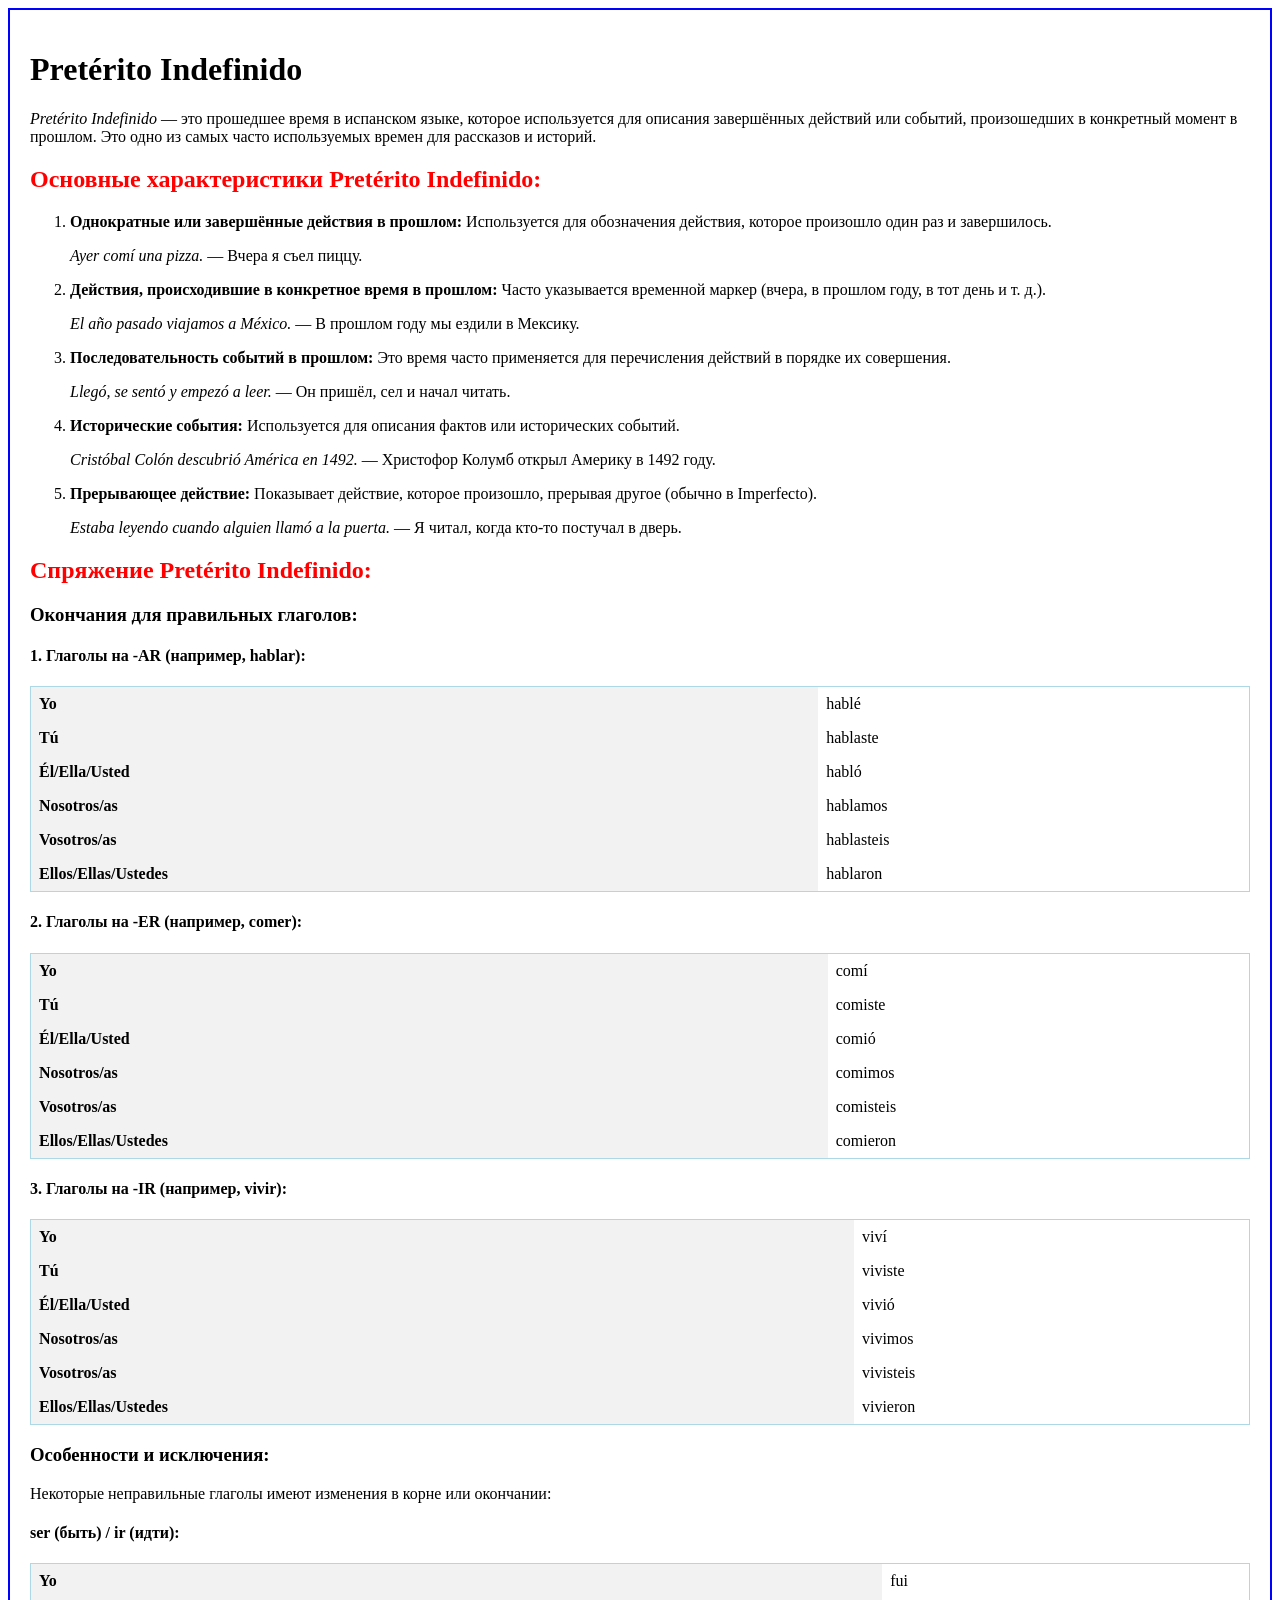
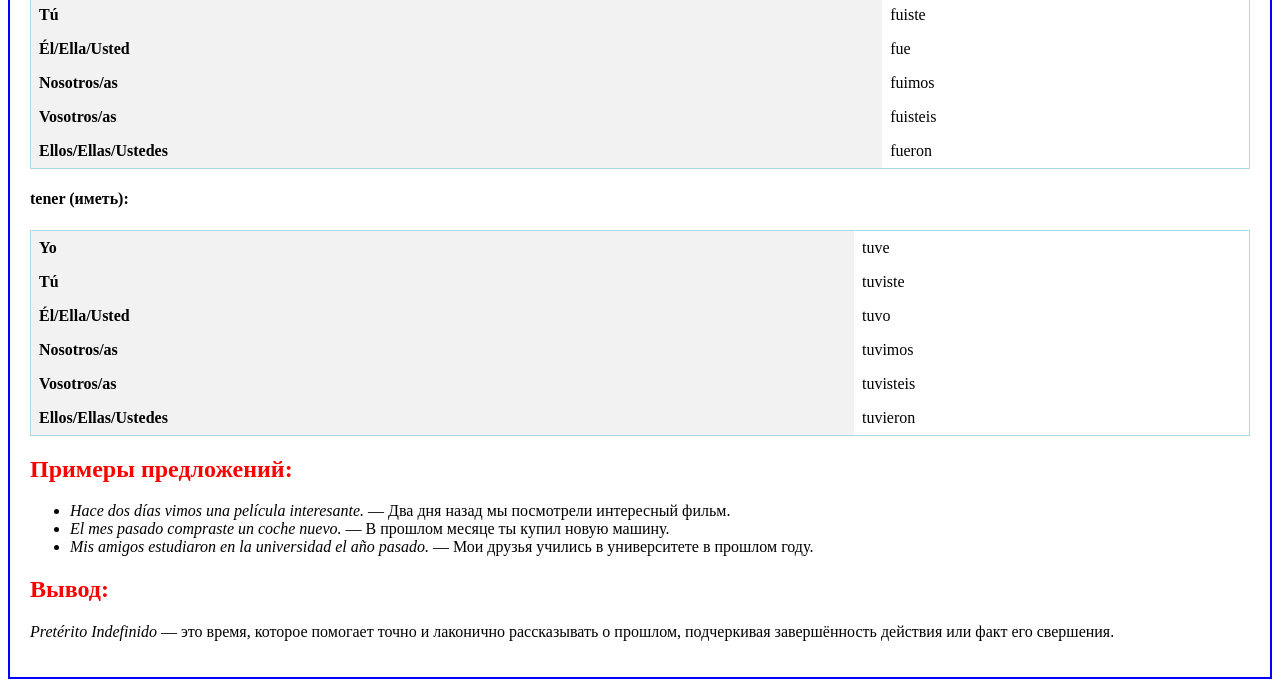
<file: verbos_pd.html>
<!DOCTYPE html>
<html lang="ru">
<head>
    <meta charset="UTF-8">
    <meta name="viewport" content="width=device-width, initial-scale=1.0">
    <title>Pretérito Indefinido</title>
    <style>
        body {
            border: 2px solid blue; /* синяя окантовка для всего текста */
            padding: 20px;
        }
        table {
            border: 1px solid #ADD8E6; /* одинарная бледно-синяя окантовка для таблиц */
            border-collapse: collapse;
            width: 100%;
        }
        th, td {
            padding: 8px;
            text-align: left;
        }
        th {
            background-color: #f2f2f2;
        }
        .red-text {
            color: red; /* красный цвет для выделенных элементов */
        }
    </style>
</head>
<body>
    <h1>Pretérito Indefinido</h1>
    <p><em>Pretérito Indefinido</em> — это прошедшее время в испанском языке, которое используется для описания завершённых действий или событий, произошедших в конкретный момент в прошлом. Это одно из самых часто используемых времен для рассказов и историй.</p>

    <h2 class="red-text">Основные характеристики Pretérito Indefinido:</h2>
    <ol>
        <li><strong>Однократные или завершённые действия в прошлом:</strong> Используется для обозначения действия, которое произошло один раз и завершилось.
            <p><em>Ayer comí una pizza.</em> — Вчера я съел пиццу.</p>
        </li>
        <li><strong>Действия, происходившие в конкретное время в прошлом:</strong> Часто указывается временной маркер (вчера, в прошлом году, в тот день и т. д.).
            <p><em>El año pasado viajamos a México.</em> — В прошлом году мы ездили в Мексику.</p>
        </li>
        <li><strong>Последовательность событий в прошлом:</strong> Это время часто применяется для перечисления действий в порядке их совершения.
            <p><em>Llegó, se sentó y empezó a leer.</em> — Он пришёл, сел и начал читать.</p>
        </li>
        <li><strong>Исторические события:</strong> Используется для описания фактов или исторических событий.
            <p><em>Cristóbal Colón descubrió América en 1492.</em> — Христофор Колумб открыл Америку в 1492 году.</p>
        </li>
        <li><strong>Прерывающее действие:</strong> Показывает действие, которое произошло, прерывая другое (обычно в Imperfecto).
            <p><em>Estaba leyendo cuando alguien llamó a la puerta.</em> — Я читал, когда кто-то постучал в дверь.</p>
        </li>
    </ol>

    <h2 class="red-text">Спряжение Pretérito Indefinido:</h2>
    <h3>Окончания для правильных глаголов:</h3>
    <h4>1. Глаголы на -AR (например, hablar):</h4>
    <table>
        <tr>
            <th>Yo</th>
            <td>hablé</td>
        </tr>
        <tr>
            <th>Tú</th>
            <td>hablaste</td>
        </tr>
        <tr>
            <th>Él/Ella/Usted</th>
            <td>habló</td>
        </tr>
        <tr>
            <th>Nosotros/as</th>
            <td>hablamos</td>
        </tr>
        <tr>
            <th>Vosotros/as</th>
            <td>hablasteis</td>
        </tr>
        <tr>
            <th>Ellos/Ellas/Ustedes</th>
            <td>hablaron</td>
        </tr>
    </table>

    <h4>2. Глаголы на -ER (например, comer):</h4>
    <table>
        <tr>
            <th>Yo</th>
            <td>comí</td>
        </tr>
        <tr>
            <th>Tú</th>
            <td>comiste</td>
        </tr>
        <tr>
            <th>Él/Ella/Usted</th>
            <td>comió</td>
        </tr>
        <tr>
            <th>Nosotros/as</th>
            <td>comimos</td>
        </tr>
        <tr>
            <th>Vosotros/as</th>
            <td>comisteis</td>
        </tr>
        <tr>
            <th>Ellos/Ellas/Ustedes</th>
            <td>comieron</td>
        </tr>
    </table>

    <h4>3. Глаголы на -IR (например, vivir):</h4>
    <table>
        <tr>
            <th>Yo</th>
            <td>viví</td>
        </tr>
        <tr>
            <th>Tú</th>
            <td>viviste</td>
        </tr>
        <tr>
            <th>Él/Ella/Usted</th>
            <td>vivió</td>
        </tr>
        <tr>
            <th>Nosotros/as</th>
            <td>vivimos</td>
        </tr>
        <tr>
            <th>Vosotros/as</th>
            <td>vivisteis</td>
        </tr>
        <tr>
            <th>Ellos/Ellas/Ustedes</th>
            <td>vivieron</td>
        </tr>
    </table>

    <h3>Особенности и исключения:</h3>
    <p>Некоторые неправильные глаголы имеют изменения в корне или окончании:</p>

    <h4>ser (быть) / ir (идти):</h4>
    <table>
        <tr>
            <th>Yo</th>
            <td>fui</td>
        </tr>
        <tr>
            <th>Tú</th>
            <td>fuiste</td>
        </tr>
        <tr>
            <th>Él/Ella/Usted</th>
            <td>fue</td>
        </tr>
        <tr>
            <th>Nosotros/as</th>
            <td>fuimos</td>
        </tr>
        <tr>
            <th>Vosotros/as</th>
            <td>fuisteis</td>
        </tr>
        <tr>
            <th>Ellos/Ellas/Ustedes</th>
            <td>fueron</td>
        </tr>
    </table>

    <h4>tener (иметь):</h4>
    <table>
        <tr>
            <th>Yo</th>
            <td>tuve</td>
        </tr>
        <tr>
            <th>Tú</th>
            <td>tuviste</td>
        </tr>
        <tr>
            <th>Él/Ella/Usted</th>
            <td>tuvo</td>
        </tr>
        <tr>
            <th>Nosotros/as</th>
            <td>tuvimos</td>
        </tr>
        <tr>
            <th>Vosotros/as</th>
            <td>tuvisteis</td>
        </tr>
        <tr>
            <th>Ellos/Ellas/Ustedes</th>
            <td>tuvieron</td>
        </tr>
    </table>

    <h2 class="red-text">Примеры предложений:</h2>
    <ul>
        <li><em>Hace dos días vimos una película interesante.</em> — Два дня назад мы посмотрели интересный фильм.</li>
        <li><em>El mes pasado compraste un coche nuevo.</em> — В прошлом месяце ты купил новую машину.</li>
        <li><em>Mis amigos estudiaron en la universidad el año pasado.</em> — Мои друзья учились в университете в прошлом году.</li>
    </ul>

    <h2 class="red-text">Вывод:</h2>
    <p><em>Pretérito Indefinido</em> — это время, которое помогает точно и лаконично рассказывать о прошлом, подчеркивая завершённость действия или факт его свершения.</p>
</body>
</html>
</file>
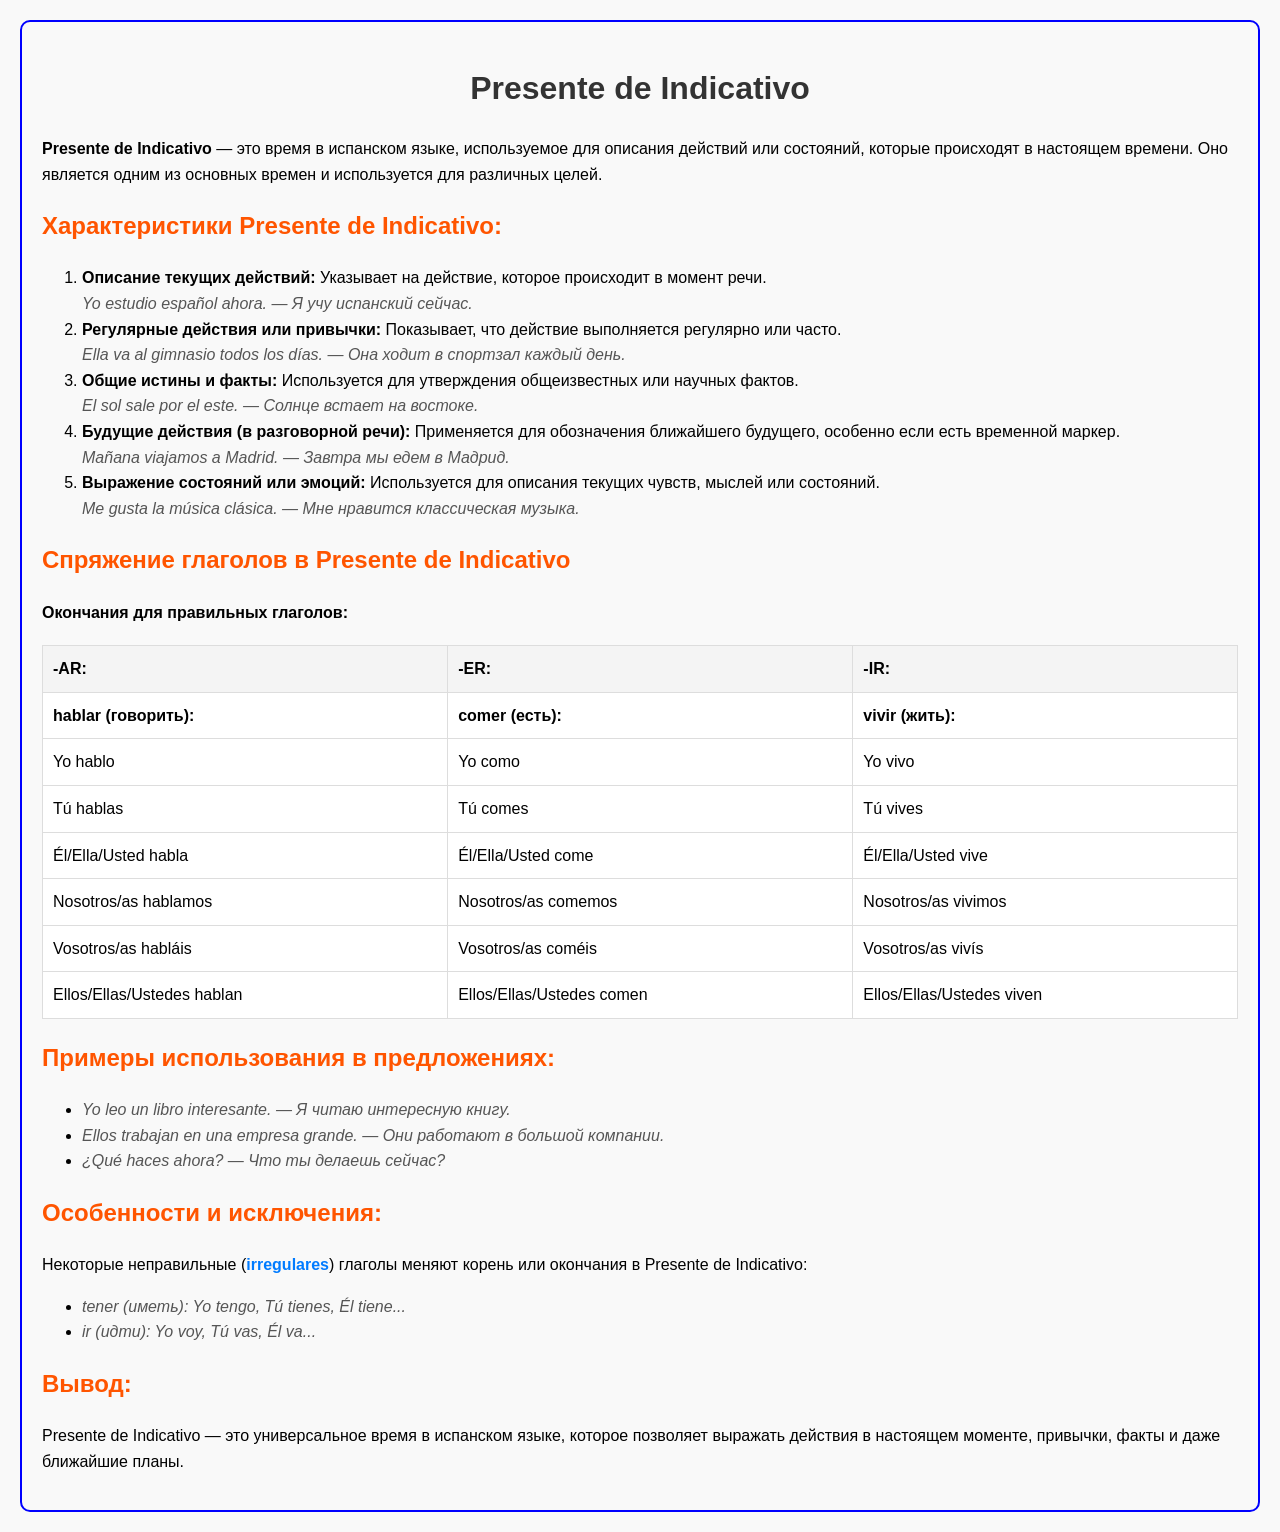
<file: verbos_pi.html>
<!DOCTYPE html>
<html lang="en">
<head>
    <meta charset="UTF-8">
    <meta name="viewport" content="width=device-width, initial-scale=1.0">
    <title>Presente de Indicativo</title>
    <style>
        body {
            font-family: Arial, sans-serif;
            line-height: 1.6;
            margin: 20px;
            padding: 20px;
            background-color: #f9f9f9;
            border: 2px solid blue; /* синяя окантовка для всего текста */
            border-radius: 10px; /* Rounded corners */
        }
        h1 {
            text-align: center;
            color: #333;
        }
        h2 {
            color: #ff5500;
        }
        table {
            width: 100%;
            border-collapse: collapse;
            margin: 20px 0;
            background-color: #fff;
            border: 2px solid #333; /* Table border */
        }
        table, th, td {
            border: 1px solid #ddd;
        }
        th, td {
            padding: 10px;
            text-align: left;
        }
        th {
            background-color: #f4f4f4;
        }
        .highlight {
            color: #007bff;
            font-weight: bold;
        }
        .example {
            font-style: italic;
            color: #555;
        }
    </style>
</head>
<body>
    <h1>Presente de Indicativo</h1>
    <p><strong>Presente de Indicativo</strong> — это время в испанском языке, используемое для описания действий или состояний, которые происходят в настоящем времени. Оно является одним из основных времен и используется для различных целей.</p>

    <h2>Характеристики Presente de Indicativo:</h2>
    <ol>
        <li><strong>Описание текущих действий:</strong> Указывает на действие, которое происходит в момент речи.<br>
            <span class="example">Yo estudio español ahora. — Я учу испанский сейчас.</span></li>
        <li><strong>Регулярные действия или привычки:</strong> Показывает, что действие выполняется регулярно или часто.<br>
            <span class="example">Ella va al gimnasio todos los días. — Она ходит в спортзал каждый день.</span></li>
        <li><strong>Общие истины и факты:</strong> Используется для утверждения общеизвестных или научных фактов.<br>
            <span class="example">El sol sale por el este. — Солнце встает на востоке.</span></li>
        <li><strong>Будущие действия (в разговорной речи):</strong> Применяется для обозначения ближайшего будущего, особенно если есть временной маркер.<br>
            <span class="example">Mañana viajamos a Madrid. — Завтра мы едем в Мадрид.</span></li>
        <li><strong>Выражение состояний или эмоций:</strong> Используется для описания текущих чувств, мыслей или состояний.<br>
            <span class="example">Me gusta la música clásica. — Мне нравится классическая музыка.</span></li>
    </ol>

    <h2>Спряжение глаголов в Presente de Indicativo</h2>
    <p><strong>Окончания для правильных глаголов:</strong></p>
    <table>
        <thead>
            <tr>
                <th><strong>-AR:</strong></th>
                <th><strong>-ER:</strong></th>
                <th><strong>-IR:</strong></th>
            </tr>
        </thead>
        <tbody>
            <tr>
                <td><strong>hablar (говорить):</strong></td>
                <td><strong>comer (есть):</strong></td>
                <td><strong>vivir (жить):</strong></td>
            </tr>
            <tr>
                <td>Yo hablo</td>
                <td>Yo como</td>
                <td>Yo vivo</td>
            </tr>
            <tr>
                <td>Tú hablas</td>
                <td>Tú comes</td>
                <td>Tú vives</td>
            </tr>
            <tr>
                <td>Él/Ella/Usted habla</td>
                <td>Él/Ella/Usted come</td>
                <td>Él/Ella/Usted vive</td>
            </tr>
            <tr>
                <td>Nosotros/as hablamos</td>
                <td>Nosotros/as comemos</td>
                <td>Nosotros/as vivimos</td>
            </tr>
            <tr>
                <td>Vosotros/as habláis</td>
                <td>Vosotros/as coméis</td>
                <td>Vosotros/as vivís</td>
            </tr>
            <tr>
                <td>Ellos/Ellas/Ustedes hablan</td>
                <td>Ellos/Ellas/Ustedes comen</td>
                <td>Ellos/Ellas/Ustedes viven</td>
            </tr>
        </tbody>
    </table>

    <h2>Примеры использования в предложениях:</h2>
    <ul>
        <li><span class="example">Yo leo un libro interesante. — Я читаю интересную книгу.</span></li>
        <li><span class="example">Ellos trabajan en una empresa grande. — Они работают в большой компании.</span></li>
        <li><span class="example">¿Qué haces ahora? — Что ты делаешь сейчас?</span></li>
    </ul>

    <h2>Особенности и исключения:</h2>
    <p>Некоторые неправильные (<span class="highlight">irregulares</span>) глаголы меняют корень или окончания в Presente de Indicativo:</p>
    <ul>
        <li><span class="example">tener (иметь): Yo tengo, Tú tienes, Él tiene...</span></li>
        <li><span class="example">ir (идти): Yo voy, Tú vas, Él va...</span></li>
    </ul>

    <h2>Вывод:</h2>
    <p>Presente de Indicativo — это универсальное время в испанском языке, которое позволяет выражать действия в настоящем моменте, привычки, факты и даже ближайшие планы.</p>
</body>
</html>
</file>
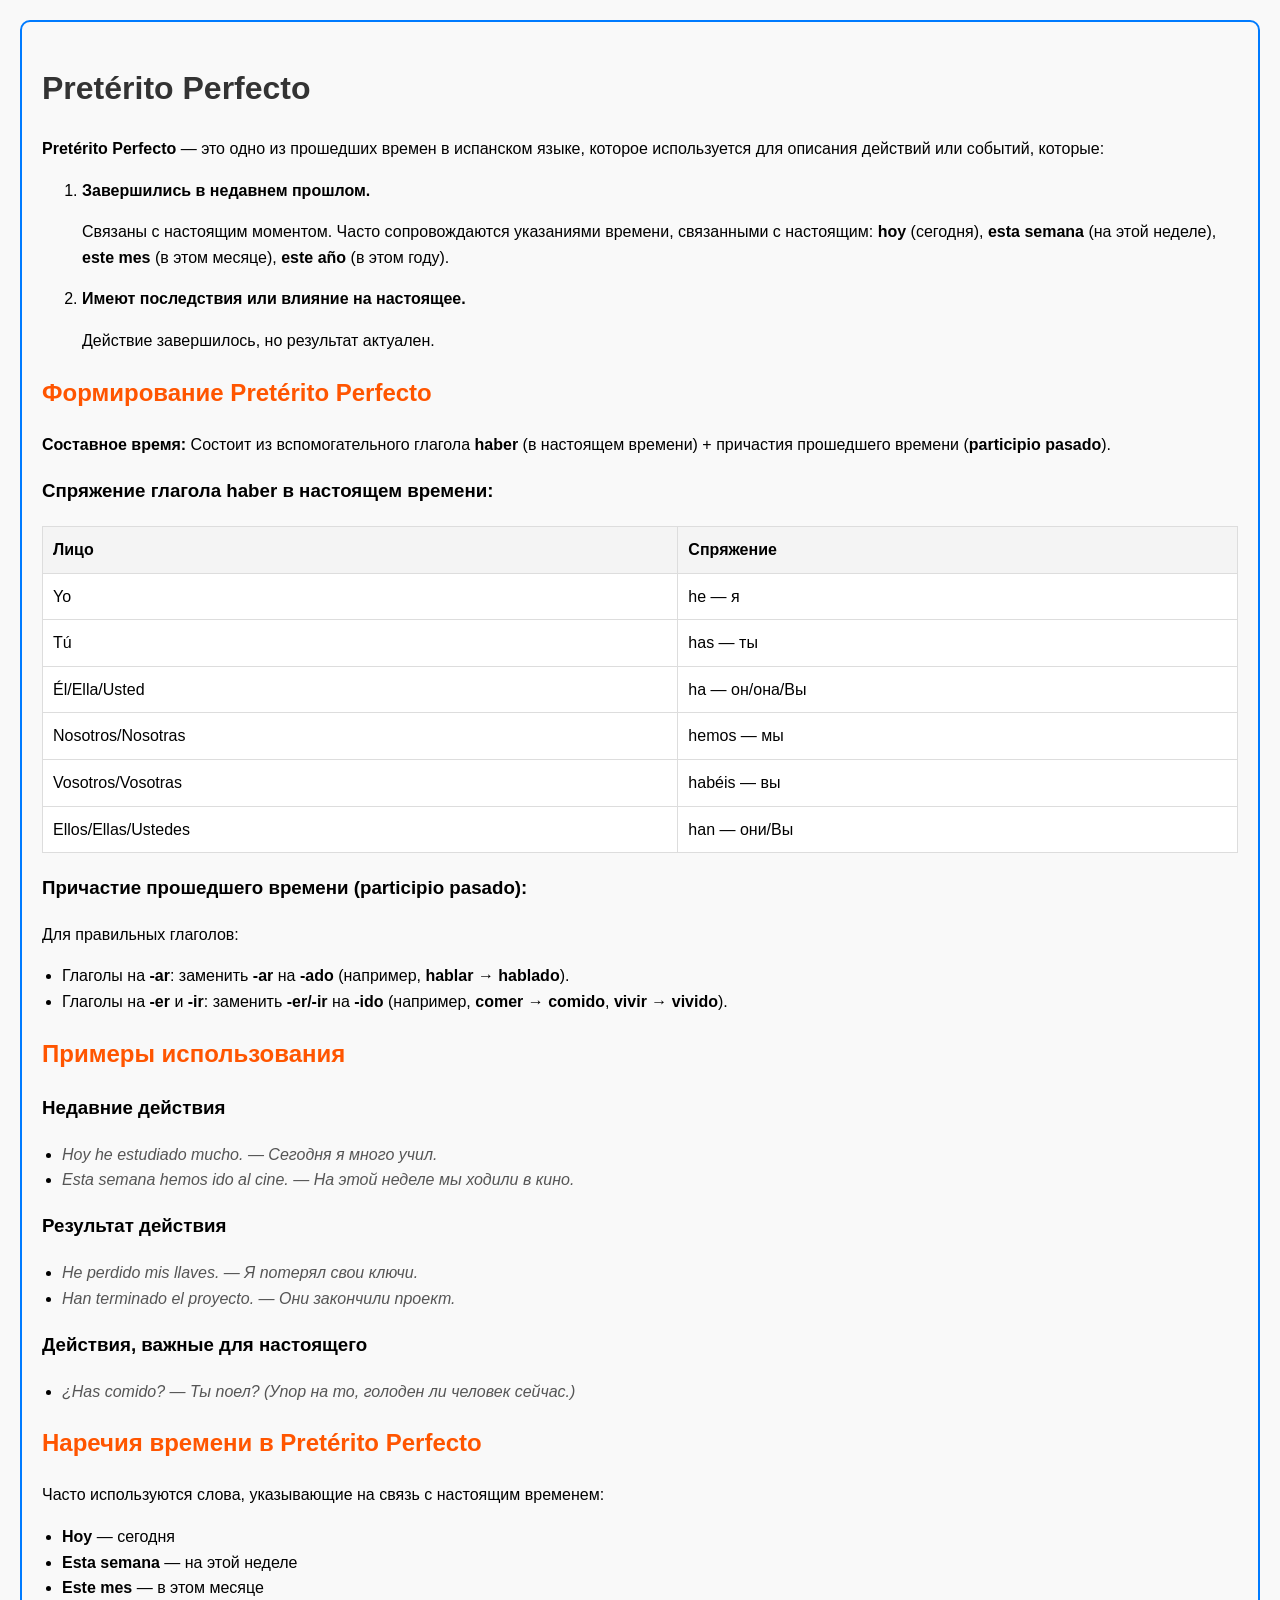
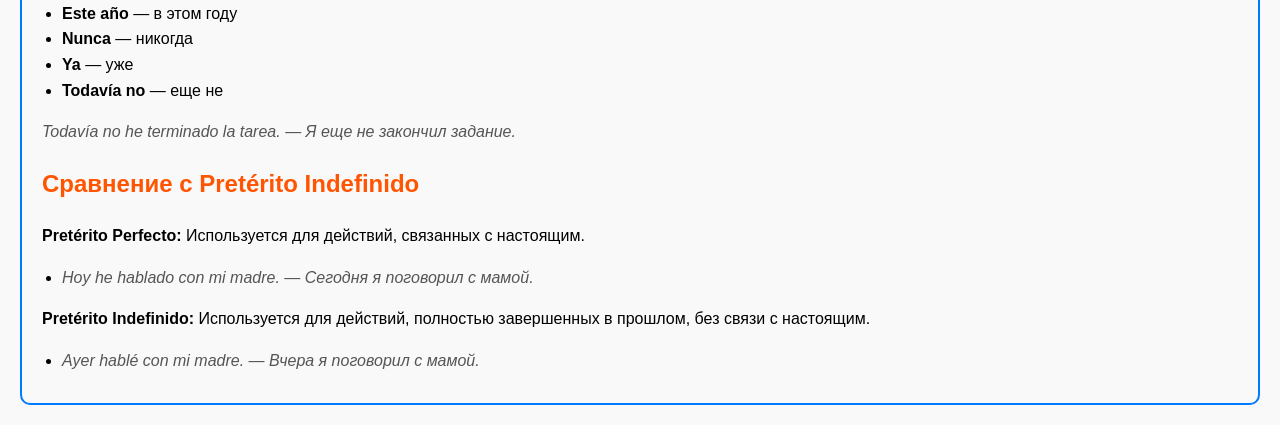
<file: verbos_pp.html>
<!DOCTYPE html>
<html lang="en">
<head>
    <meta charset="UTF-8">
    <meta name="viewport" content="width=device-width, initial-scale=1.0">
    <title>Pretérito Perfecto</title>
    <style>
        body {
            font-family: Arial, sans-serif;
            line-height: 1.6;
            margin: 20px;
            padding: 20px;
            background-color: #f9f9f9;
            border: 2px solid #007bff;
            border-radius: 10px;
        }
        h1, h2 {
            color: #333;
        }
        h2 {
            color: #ff5500;
        }
        table {
            width: 100%;
            border-collapse: collapse;
            margin: 20px 0;
            background-color: #fff;
        }
        table, th, td {
            border: 1px solid #ddd;
        }
        th, td {
            padding: 10px;
            text-align: left;
        }
        th {
            background-color: #f4f4f4;
        }
        .example {
            font-style: italic;
            color: #555;
        }
        ul {
            margin: 10px 0;
            padding-left: 20px;
        }
    </style>
</head>
<body>
    <h1>Pretérito Perfecto</h1>
    <p><strong>Pretérito Perfecto</strong> — это одно из прошедших времен в испанском языке, которое используется для описания действий или событий, которые:</p>

    <ol>
        <li><strong>Завершились в недавнем прошлом.</strong>
            <p>Связаны с настоящим моментом. Часто сопровождаются указаниями времени, связанными с настоящим: <strong>hoy</strong> (сегодня), <strong>esta semana</strong> (на этой неделе), <strong>este mes</strong> (в этом месяце), <strong>este año</strong> (в этом году).</p>
        </li>
        <li><strong>Имеют последствия или влияние на настоящее.</strong>
            <p>Действие завершилось, но результат актуален.</p>
        </li>
    </ol>

    <h2>Формирование Pretérito Perfecto</h2>
    <p><strong>Составное время:</strong> Состоит из вспомогательного глагола <strong>haber</strong> (в настоящем времени) + причастия прошедшего времени (<strong>participio pasado</strong>).</p>

    <h3>Спряжение глагола haber в настоящем времени:</h3>
    <table>
        <thead>
            <tr>
                <th>Лицо</th>
                <th>Спряжение</th>
            </tr>
        </thead>
        <tbody>
            <tr>
                <td>Yo</td>
                <td>he — я</td>
            </tr>
            <tr>
                <td>Tú</td>
                <td>has — ты</td>
            </tr>
            <tr>
                <td>Él/Ella/Usted</td>
                <td>ha — он/она/Вы</td>
            </tr>
            <tr>
                <td>Nosotros/Nosotras</td>
                <td>hemos — мы</td>
            </tr>
            <tr>
                <td>Vosotros/Vosotras</td>
                <td>habéis — вы</td>
            </tr>
            <tr>
                <td>Ellos/Ellas/Ustedes</td>
                <td>han — они/Вы</td>
            </tr>
        </tbody>
    </table>

    <h3>Причастие прошедшего времени (participio pasado):</h3>
    <p>Для правильных глаголов:</p>
    <ul>
        <li>Глаголы на <strong>-ar</strong>: заменить <strong>-ar</strong> на <strong>-ado</strong> (например, <strong>hablar → hablado</strong>).</li>
        <li>Глаголы на <strong>-er</strong> и <strong>-ir</strong>: заменить <strong>-er/-ir</strong> на <strong>-ido</strong> (например, <strong>comer → comido</strong>, <strong>vivir → vivido</strong>).</li>
    </ul>

    <h2>Примеры использования</h2>

    <h3>Недавние действия</h3>
    <ul>
        <li><span class="example">Hoy he estudiado mucho. — Сегодня я много учил.</span></li>
        <li><span class="example">Esta semana hemos ido al cine. — На этой неделе мы ходили в кино.</span></li>
    </ul>

    <h3>Результат действия</h3>
    <ul>
        <li><span class="example">He perdido mis llaves. — Я потерял свои ключи.</span></li>
        <li><span class="example">Han terminado el proyecto. — Они закончили проект.</span></li>
    </ul>

    <h3>Действия, важные для настоящего</h3>
    <ul>
        <li><span class="example">¿Has comido? — Ты поел? (Упор на то, голоден ли человек сейчас.)</span></li>
    </ul>

    <h2>Наречия времени в Pretérito Perfecto</h2>
    <p>Часто используются слова, указывающие на связь с настоящим временем:</p>
    <ul>
        <li><strong>Hoy</strong> — сегодня</li>
        <li><strong>Esta semana</strong> — на этой неделе</li>
        <li><strong>Este mes</strong> — в этом месяце</li>
        <li><strong>Este año</strong> — в этом году</li>
        <li><strong>Nunca</strong> — никогда</li>
        <li><strong>Ya</strong> — уже</li>
        <li><strong>Todavía no</strong> — еще не</li>
    </ul>
    <p><span class="example">Todavía no he terminado la tarea. — Я еще не закончил задание.</span></p>

    <h2>Сравнение с Pretérito Indefinido</h2>
    <p><strong>Pretérito Perfecto:</strong> Используется для действий, связанных с настоящим.</p>
    <ul>
        <li><span class="example">Hoy he hablado con mi madre. — Сегодня я поговорил с мамой.</span></li>
    </ul>
    <p><strong>Pretérito Indefinido:</strong> Используется для действий, полностью завершенных в прошлом, без связи с настоящим.</p>
    <ul>
        <li><span class="example">Ayer hablé con mi madre. — Вчера я поговорил с мамой.</span></li>
    </ul>
</body>
</html>
</file>
